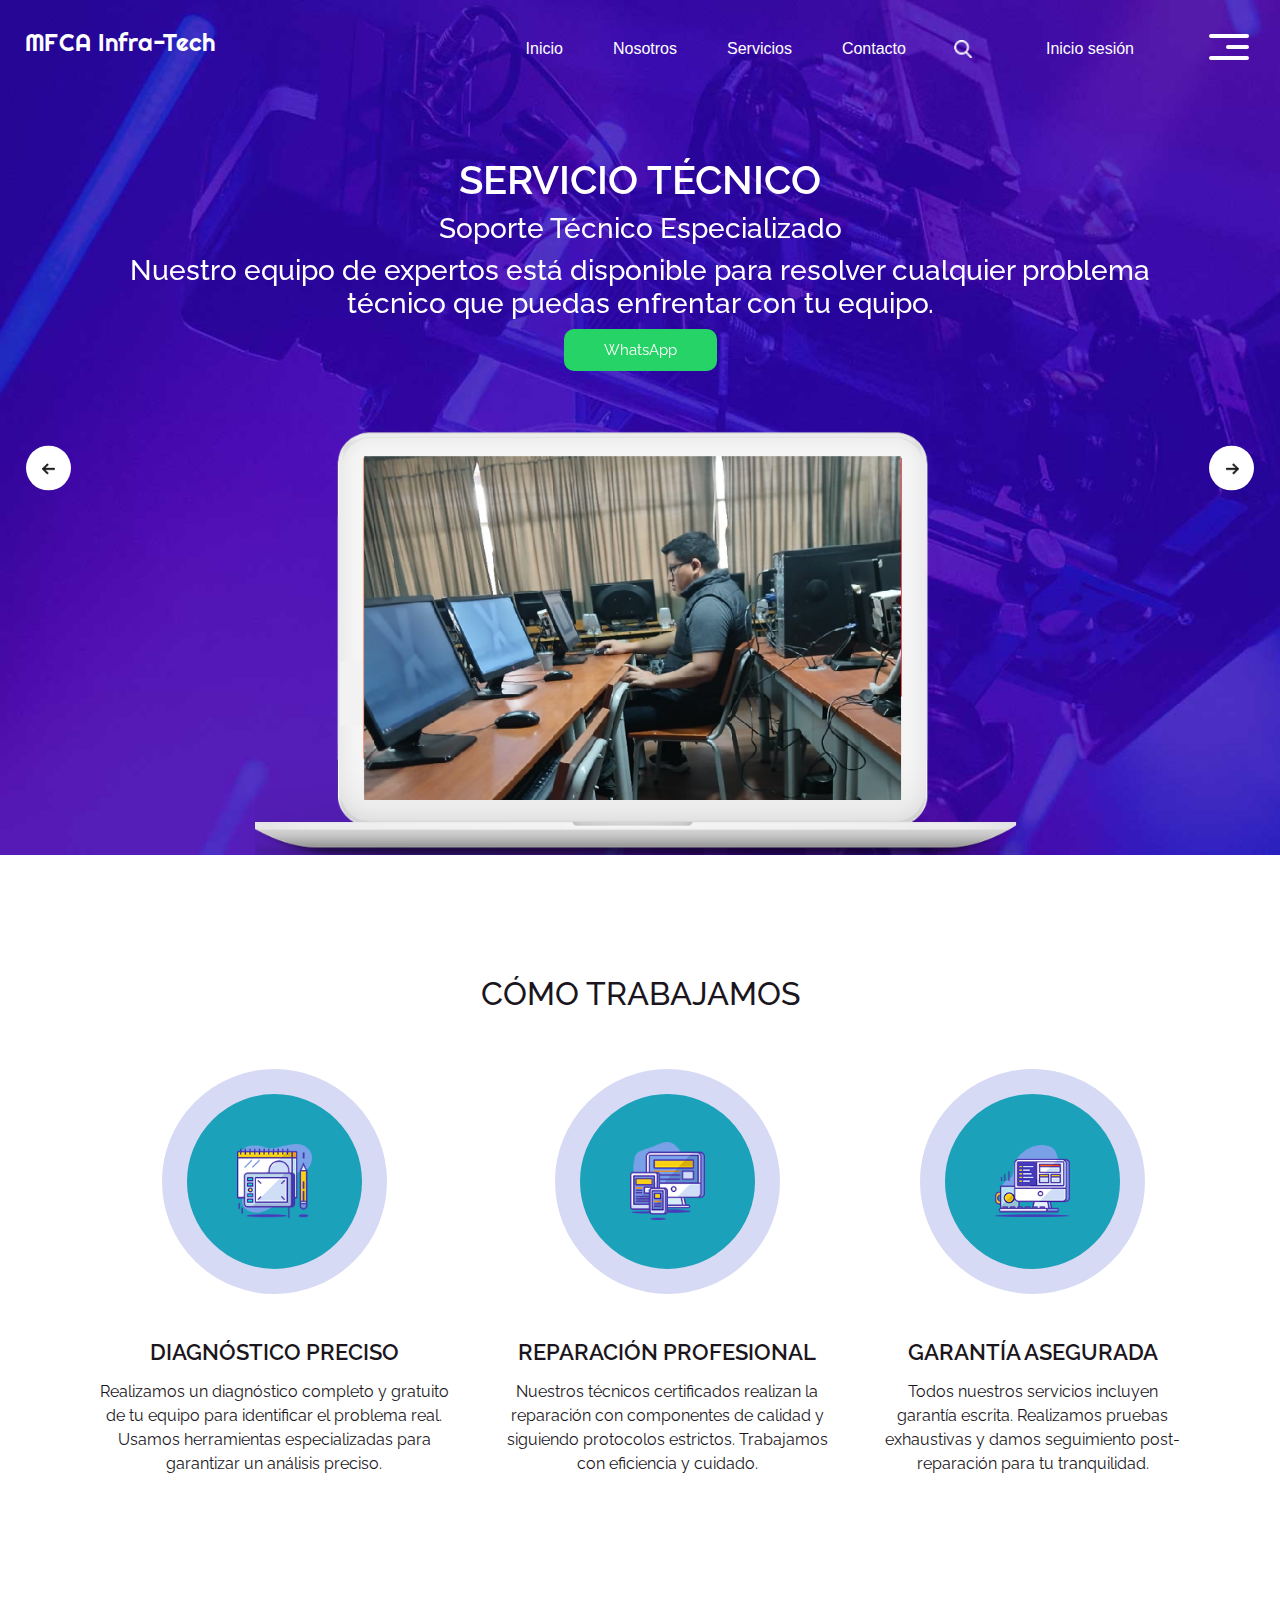
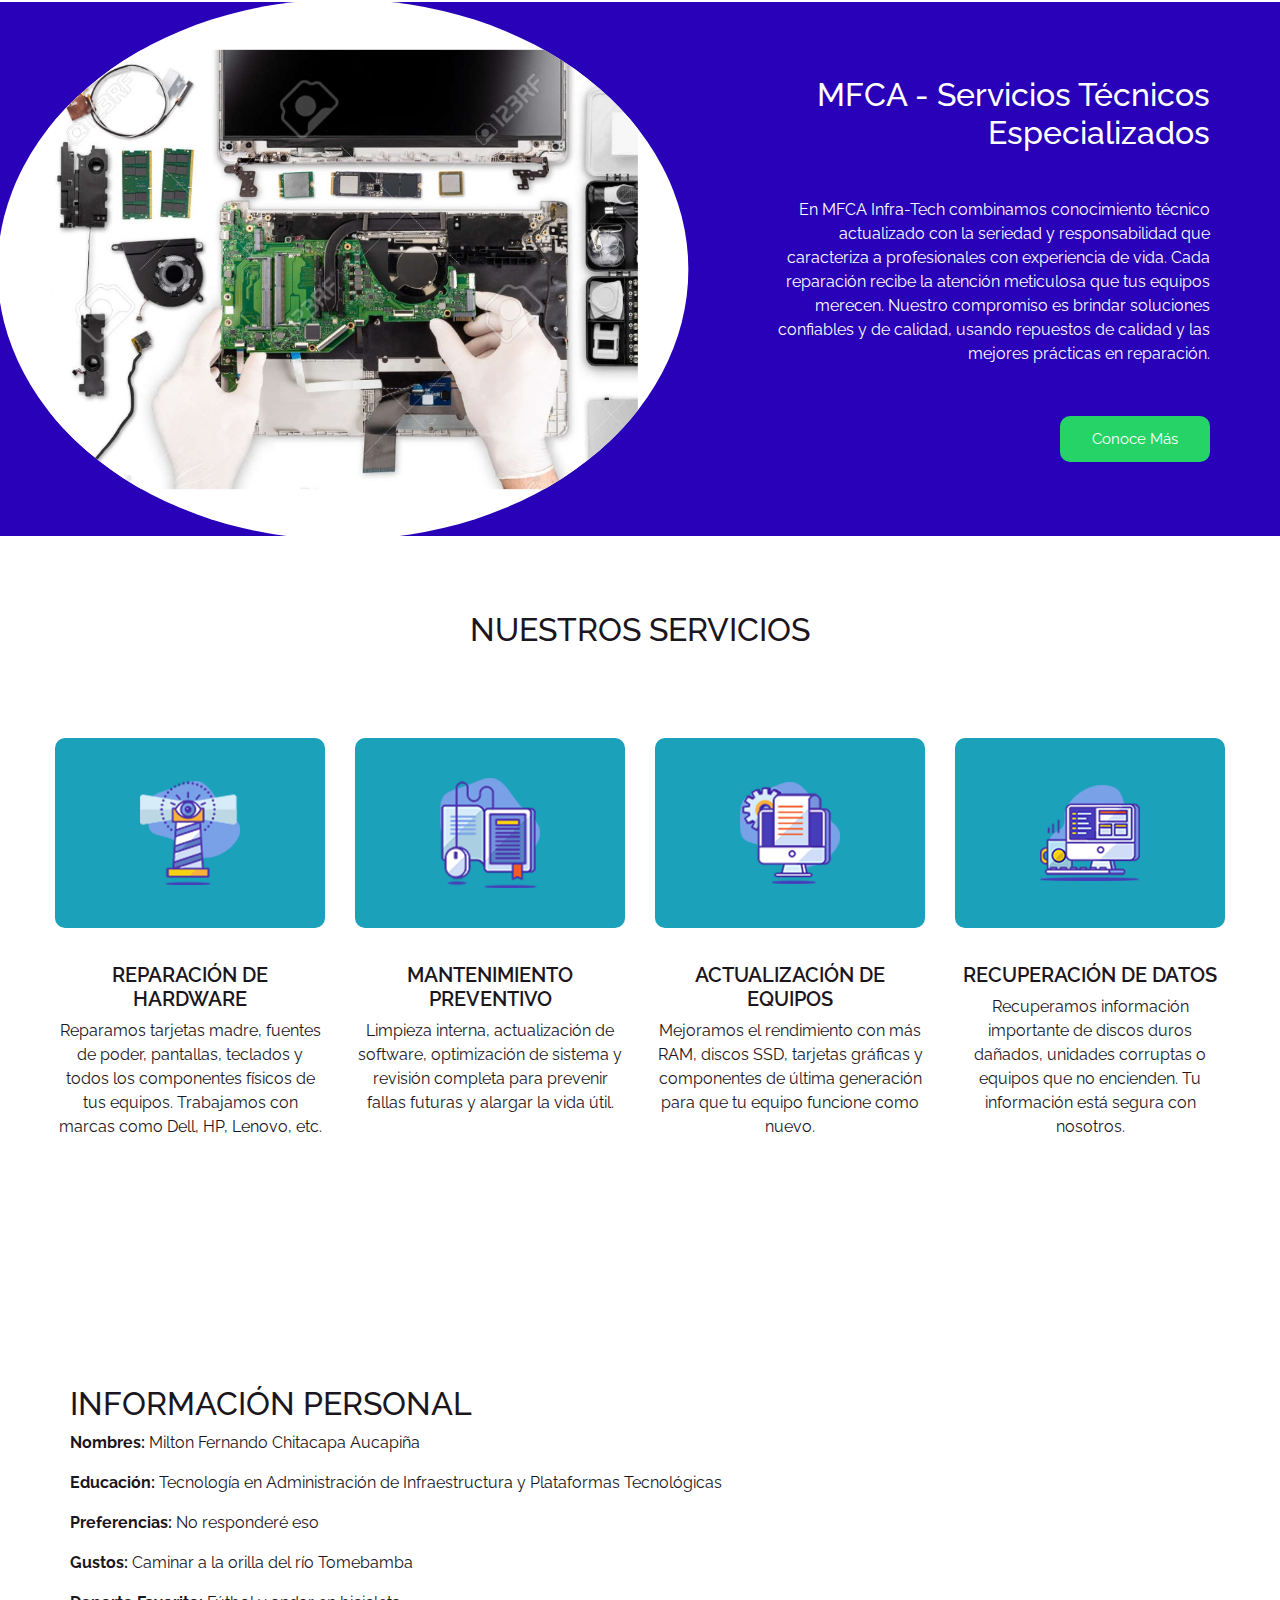
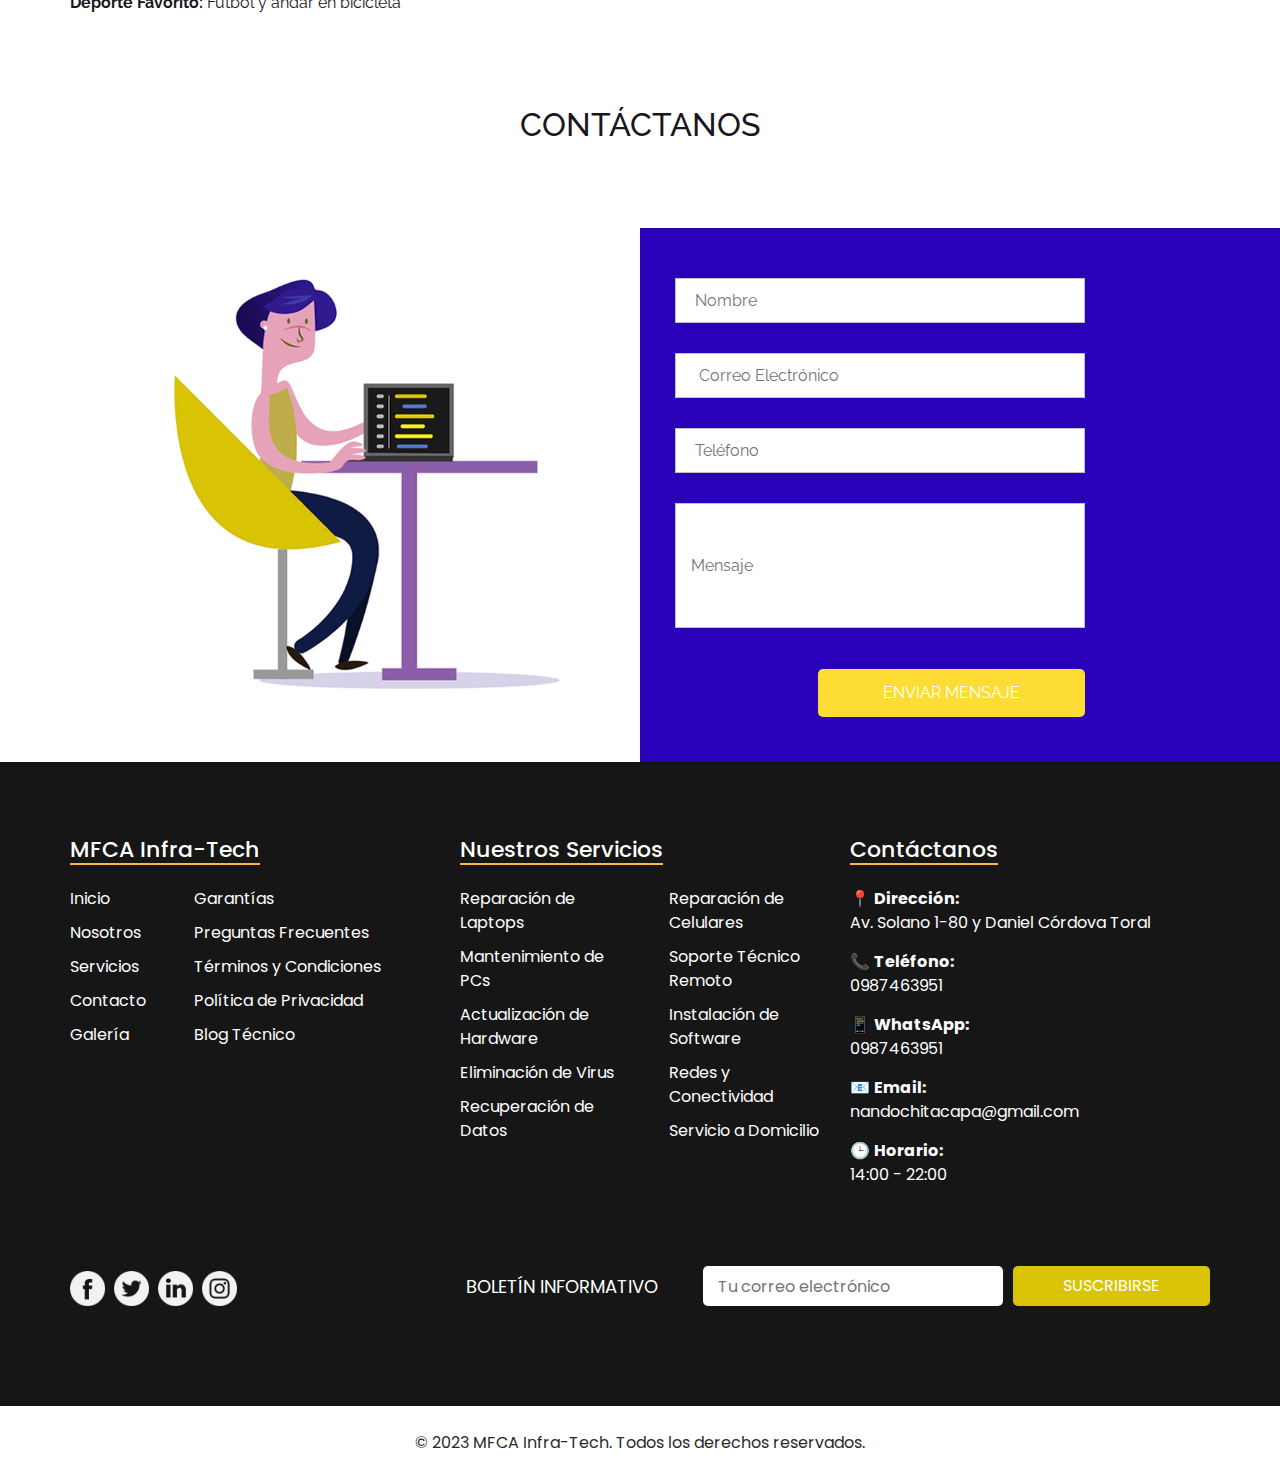
<file: index.html>
<!DOCTYPE html>
<html>
  <head>
    <!-- Basic -->
    <meta charset="utf-8" />
    <meta http-equiv="X-UA-Compatible" content="IE=edge" />
    <!-- Mobile Metas -->
    <meta
      name="viewport"
      content="width=device-width, initial-scale=1, shrink-to-fit=no"
    />
    <!-- Site Metas -->
    <meta name="keywords" content="" />
    <meta name="description" content="" />
    <meta name="author" content="" />

    <title>MFCA</title>

    <!-- slider stylesheet -->
    <link
      rel="stylesheet"
      type="text/css"
      href="https://cdnjs.cloudflare.com/ajax/libs/OwlCarousel2/2.1.3/assets/owl.carousel.min.css"
    />

    <!-- bootstrap core css -->
    <link rel="stylesheet" type="text/css" href="css/bootstrap.css" />

    <!-- fonts style -->
    <link
      href="https://fonts.googleapis.com/css?family=Poppins|Raleway:400,600|Righteous&display=swap"
      rel="stylesheet"
    />
    <!-- Custom styles for this template -->
    <link href="css/style.css" rel="stylesheet" />
    <!-- responsive style -->
    <link href="css/responsive.css" rel="stylesheet" />
  </head>

  <body>
    <div class="hero_area">
      <!-- header section strats -->
      <header class="header_section">
        <div class="container-fluid">
          <nav class="navbar navbar-expand-lg custom_nav-container">
            <a class="navbar-brand" href="index.html">
              <span>
                MFCA Infra-Tech
              </span>
            </a>

            <div class="navbar-collapse" id="">
              <!-- MENÚ PRINCIPAL (Escritorio) -->
              <div class="d-none d-lg-flex ml-auto flex-column flex-lg-row align-items-center mt-3">
                <!-- Menú principal agregado -->
                <ul class="navbar-nav">
                  <li class="nav-item active">
                    <a class="nav-link" href="index.html">Inicio</a>
                  </li>
                  <li class="nav-item">
                    <a class="nav-link" href="about.html">Nosotros</a>
                  </li>
                  <li class="nav-item">
                    <a class="nav-link" href="feature.html">Servicios</a>
                  </li>
                  <li class="nav-item">
                    <a class="nav-link" href="contact.html">Contacto</a>
                  </li>
                </ul>
                
                <form class="form-inline mb-3 mb-lg-0 ">
                  <button
                    class="btn  my-sm-0 nav_search-btn"
                    type="submit"
                  ></button>
                </form>
                <ul class="navbar-nav  mr-5">
                  <li class="nav-item mr-5">
                    <a class="nav-link" href="service.html">
                      <span>Inicio sesión</span>
                    </a>
                  </li>
                </ul>
              </div>

              <div class="custom_menu-btn">
                <button onclick="openNav()">
                  <span class="s-1"> </span>
                  <span class="s-2"> </span>
                  <span class="s-3"> </span>
                </button>
              </div>
              <div id="myNav" class="overlay">
                <div class="overlay-content">
                  <a href="index.html">Inicio</a>
                  <a href="about.html">Nosotros</a>
                  <a href="feature.html">Servicios</a>
                  <a href="contact.html">Contacto</a>
                </div>
              </div>
            </div>
          </nav>
        </div>
      </header>
      <!-- end header section -->
      <!-- slider section -->
      <section class=" slider_section position-relative">
        <div class="container">
          <div
            id="carouselExampleControls"
            class="carousel slide"
            data-ride="carousel"
          >
            <div class="carousel-inner">
              <div class="carousel-item active">
                <div class="slider_item-box">
                  <div class="slider_item-container">
                    <div class="slider_item-detail">
                      <h1>
                        SERVICIO TÉCNICO
                      </h1>
                        <h3>Soporte Técnico Especializado</h3>
                        <h3>
                          Nuestro equipo de expertos está disponible para resolver 
                          cualquier problema técnico que puedas enfrentar con tu equipo.
                        </h3>
                      <div>
                        <a href="https://wa.me/593987463951" target="_blank">
                          WhatsApp
                        </a>
                      </div>
                    </div>
                    <div class="slider_item-imgbox">
                      <img src="images/pc-banner.png" alt="" />
                    </div>
                  </div>
                </div>
              </div>
              <div class="carousel-item">
                <div class="slider_item-box">
                  <div class="slider_item-container">
                    <div class="slider_item-detail">
                      <h1>
                        SERVICIO TÉCNICO
                      </h1>
                        <h3>Mantenimiento Preventivo</h3>
                        <h3>
                          Realizamos mantenimientos periódicos para prevenir fallos y 
                          alargar la vida útil de tus equipos. Nuestro servicio incluye 
                          limpieza, actualizaciones y revisiones completas para asegurar 
                          el máximo rendimiento.
                        </h3>
                      <div>
                        <a href="https://wa.me/593987463951" target="_blank">
                          WhatsApp
                        </a>
                      </div>
                    </div>
                    <div class="slider_item-imgbox">
                      <img src="images/pc-banner.png" alt="" />
                    </div>
                  </div>
                </div>
              </div>
              <div class="carousel-item">
                <div class="slider_item-box">
                  <div class="slider_item-container">
                    <div class="slider_item-detail">
                      <h1>
                        SERVICIO TÉCNICO
                      </h1>
                        <h3>Reparación y Actualización</h3>
                        <h3>
                          Reparamos todo tipo de equipos y realizamos actualizaciones 
                          de hardware y software para mejorar el rendimiento. Trabajamos 
                          con componentes de calidad y garantía en todos nuestros servicios.
                        </h3>
                      <div>
                        <a href="https://wa.me/593987463951" target="_blank">
                          WhatsApp
                        </a>
                      </div>
                    </div>
                    <div class="slider_item-imgbox">
                      <img src="images/pc-banner.png" alt="" />
                    </div>
                  </div>
                </div>
              </div>
            </div>
          </div>
        </div>
        <a
          class="carousel-control-prev"
          href="#carouselExampleControls"
          role="button"
          data-slide="prev"
        >
          <span class="sr-only">Previous</span>
        </a>
        <a
          class="carousel-control-next"
          href="#carouselExampleControls"
          role="button"
          data-slide="next"
        >
          <span class="sr-only">Next</span>
        </a>
      </section>
      <!-- end slider section -->
    </div>

    <!-- about section -->

    <section class="about_section layout_padding">
      <div class="container">
        <h2 class="text-uppercase">
          Cómo Trabajamos
        </h2>
      </div>

      <div class="container">
        <div class="about_card-container layout_padding2-top">
          <div class="about_card">
            <div class="about-detail">
              <div class="about_img-container">
                <div class="about_img-box">
                  <img src="images/work1.png" alt="" />
                </div>
              </div>
              <div class="card_detail-ox">
                <h4>
                  DIAGNÓSTICO PRECISO
                </h4>
                <p>
                  Realizamos un diagnóstico completo y gratuito de tu equipo 
                  para identificar el problema real. Usamos herramientas 
                  especializadas para garantizar un análisis preciso.
                </p>
              </div>
            </div>
          </div>
          <div class="about_card">
            <div class="about-detail">
              <div class="about_img-container">
                <div class="about_img-box">
                  <img src="images/work2.png" alt="" />
                </div>
              </div>
              <div class="card_detail-ox">
                <h4>
                  REPARACIÓN PROFESIONAL
                </h4>
                <p>
                  Nuestros técnicos certificados realizan la reparación 
                  con componentes de calidad y siguiendo protocolos 
                  estrictos. Trabajamos con eficiencia y cuidado.
                </p>
              </div>
            </div>
          </div>
          <div class="about_card">
            <div class="about-detail">
              <div class="about_img-container">
                <div class="about_img-box">
                  <img src="images/work3.png" alt="" />
                </div>
              </div>
              <div class="card_detail-ox">
                <h4>
                  GARANTÍA ASEGURADA
                </h4>
                <p>
                  Todos nuestros servicios incluyen garantía escrita. 
                  Realizamos pruebas exhaustivas y damos seguimiento 
                  post-reparación para tu tranquilidad.
                </p>
              </div>
            </div>
          </div>
        </div>
      </div>
    </section>

    <!-- end about section -->

    <!-- who section -->
    <section class="who_section">
      <div class="container who_container">
        <div class="who_img-box">
          <img src="images/pc.jpg" alt="" />
        </div>
        <div class="who_deail-box">
          <h2>
            MFCA - Servicios Técnicos Especializados
          </h2>
          <p>
            En MFCA Infra-Tech combinamos conocimiento técnico actualizado 
            con la seriedad y responsabilidad que caracteriza a profesionales 
            con experiencia de vida. Cada reparación recibe la atención 
            meticulosa que tus equipos merecen.
            
            Nuestro compromiso es brindar soluciones confiables y de calidad, 
            usando repuestos de calidad y las mejores prácticas en reparación.
          </p>
          <div>
            <a href="about.html">
              Conoce Más
            </a>
          </div>
        </div>
      </div>
    </section>

    <!-- end who section -->

    <!-- feature section  -->
    <section class="feature_section layout_padding">
      <div class="container">
        <h2 class="text-uppercase">
          Nuestros Servicios
        </h2>
      </div>
      <div class="">
        <div class="feature_card-container layout_padding2">
          <div class="feature_card">
            <div class="feature_img-container">
              <div class="feature_img-box">
                <img src="images/f1.png" alt="" />
              </div>
            </div>
            <div class="feature_detail-box">
              <h4>
                REPARACIÓN DE HARDWARE
              </h4>
              <p>
                Reparamos tarjetas madre, fuentes de poder, pantallas, 
                teclados y todos los componentes físicos de tus equipos. 
                Trabajamos con marcas como Dell, HP, Lenovo, etc.
              </p>
            </div>
          </div>
          <div class="feature_card">
            <div class="feature_img-container">
              <div class="feature_img-box">
                <img src="images/f2.png" alt="" />
              </div>
            </div>
            <div class="feature_detail-box">
              <h4>
                MANTENIMIENTO PREVENTIVO
              </h4>
              <p>
                Limpieza interna, actualización de software, 
                optimización de sistema y revisión completa para 
                prevenir fallas futuras y alargar la vida útil.
              </p>
            </div>
          </div>
          <div class="feature_card">
            <div class="feature_img-container">
              <div class="feature_img-box">
                <img src="images/f3.png" alt="" />
              </div>
            </div>
            <div class="feature_detail-box">
              <h4>
                ACTUALIZACIÓN DE EQUIPOS
              </h4>
              <p>
                Mejoramos el rendimiento con más RAM, discos SSD, 
                tarjetas gráficas y componentes de última generación 
                para que tu equipo funcione como nuevo.
              </p>
            </div>
          </div>
          <div class="feature_card">
            <div class="feature_img-container">
              <div class="feature_img-box">
                <img src="images/f4.png" alt="" />
              </div>
            </div>
            <div class="feature_detail-box">
              <h4>
                RECUPERACIÓN DE DATOS
              </h4>
              <p>
                Recuperamos información importante de discos duros 
                dañados, unidades corruptas o equipos que no encienden. 
                Tu información está segura con nosotros.
              </p>
            </div>
          </div>
        </div>
      </div>
    </section>

    <!-- end feature section -->

    <!-- personal info section -->
    <section class="personal_section layout_padding">
      <div class="container">
        <h2 class="text-uppercase">
          Información Personal
        </h2>
        <div class="personal_container">
          <div class="personal_detail-box">
            <p><strong>Nombres:</strong> Milton Fernando Chitacapa Aucapiña</p>
            <p><strong>Educación:</strong> Tecnología en Administración de Infraestructura y Plataformas Tecnológicas</p>
            <p><strong>Preferencias:</strong> No responderé eso</p>
            <p><strong>Gustos:</strong> Caminar a la orilla del río Tomebamba</p>
            <p><strong>Deporte Favorito:</strong> Fútbol y andar en bicicleta</p>
          </div>
        </div>
      </div>
    </section>
    <!-- end personal info section -->

    <!-- contact section -->
    <section class="contact_section ">
      <div class="container d-flex justify-content-center">
        <h2 class="text-uppercase">
          Contáctanos
        </h2>
      </div>
      <div class="container-fluid layout_padding-top">
        <div class="row">
          <div class="col-md-6">
            <div class="col-md-10 offset-md-2">
              <div class="contact_img-box">
                <img src="images/form-img.jpg" alt="" />
              </div>
            </div>
          </div>
          <div class="col-md-6 form_bg px-0">
            <div class="col-md-10 px-0">
              <form action="">
                <div class="contact_form-container">
                  <div>
                    <div>
                      <input type="text" placeholder=" Nombre" />
                    </div>
                    <div>
                      <input type="email" placeholder="  Correo Electrónico" />
                    </div>

                    <div>
                      <input type="text" placeholder=" Teléfono" />
                    </div>

                    <div>
                      <input
                        type="text"
                        placeholder="Mensaje"
                        class="message_input"
                      />
                    </div>
                    <div class="mt-3 d-flex justify-content-end">
                      <button type="submit">
                        Enviar Mensaje
                      </button>
                    </div>
                  </div>
                </div>
              </form>
            </div>
          </div>
        </div>
      </div>
    </section>
    <!-- end contact section -->

    <!-- info section -->
    <section class="info_section layout_padding">
      <div class="container info_content">
        <div>
          <div class="row">
            <div class="col-md-4">
              <div class="d-flex">
                <h5>
                  MFCA Infra-Tech
                </h5>
              </div>
              <div class="d-flex ">
                <ul>
                  <li>
                    <a href="index.html">
                      Inicio
                    </a>
                  </li>
                  <li>
                    <a href="about.html">
                      Nosotros
                    </a>
                  </li>
                  <li>
                    <a href="feature.html">
                      Servicios
                    </a>
                  </li>
                  <li>
                    <a href="contact.html">
                      Contacto
                    </a>
                  </li>
                  <li>
                    <a href="">
                      Galería
                    </a>
                  </li>
                </ul>
                <ul class="ml-3 ml-md-5">
                  <li>
                    <a href="">
                      Garantías
                    </a>
                  </li>
                  <li>
                    <a href="">
                      Preguntas Frecuentes
                    </a>
                  </li>
                  <li>
                    <a href="">
                      Términos y Condiciones
                    </a>
                  </li>
                  <li>
                    <a href="">
                      Política de Privacidad
                    </a>
                  </li>
                  <li>
                    <a href="">
                      Blog Técnico
                    </a>
                  </li>
                </ul>
              </div>
            </div>
            <div class="col-md-4">
              <div class="d-flex">
                <h5>
                  Nuestros Servicios
                </h5>
              </div>
              <div class="d-flex ">
                <ul>
                  <li>
                    <a href="">
                      Reparación de Laptops
                    </a>
                  </li>
                  <li>
                    <a href="">
                      Mantenimiento de PCs
                    </a>
                  </li>
                  <li>
                    <a href="">
                      Actualización de Hardware
                    </a>
                  </li>
                  <li>
                    <a href="">
                      Eliminación de Virus
                    </a>
                  </li>
                  <li>
                    <a href="">
                      Recuperación de Datos
                    </a>
                  </li>
                </ul>
                <ul class="ml-3 ml-md-5">
                  <li>
                    <a href="">
                      Reparación de Celulares
                    </a>
                  </li>
                  <li>
                    <a href="">
                      Soporte Técnico Remoto
                    </a>
                  </li>
                  <li>
                    <a href="">
                      Instalación de Software
                    </a>
                  </li>
                  <li>
                    <a href="">
                      Redes y Conectividad
                    </a>
                  </li>
                  <li>
                    <a href="">
                      Servicio a Domicilio
                    </a>
                  </li>
                </ul>
              </div>
            </div>
            <div class="col-md-4">
              <div class="d-flex">
                <h5>
                  Contáctanos
                </h5>
              </div>
              <div class="d-flex ">
                <ul style="list-style: none; padding-left: 0; color: #ffffff;">
                  <li style="margin-bottom: 15px;">
                    <span style="color: #ffffff;">📍</span> 
                    <strong style="color: #ffffff;">Dirección:</strong><br>
                    <span style="color: #ffffff;">Av. Solano 1-80 y Daniel Córdova Toral</span>
                  </li>
                  <li style="margin-bottom: 15px;">
                    <span style="color: #ffffff;">📞</span> 
                    <strong style="color: #ffffff;">Teléfono:</strong><br>
                    <a href="tel:0987463951" style="color: #ffffff;">0987463951</a>
                  </li>
                  <li style="margin-bottom: 15px;">
                    <span style="color: #ffffff;">📱</span> 
                    <strong style="color: #ffffff;">WhatsApp:</strong><br>
                    <a href="https://wa.me/593987463951" target="_blank" style="color: #ffffff;">0987463951</a>
                  </li>
                  <li style="margin-bottom: 15px;">
                    <span style="color: #ffffff;">📧</span> 
                    <strong style="color: #ffffff;">Email:</strong><br>
                    <a href="mailto:nandochitacapa@gmail.com" style="color: #ffffff;">nandochitacapa@gmail.com</a>
                  </li>
                  <li style="margin-bottom: 15px;">
                    <span style="color: #ffffff;">🕒</span> 
                    <strong style="color: #ffffff;">Horario:</strong><br>
                    <span style="color: #ffffff;">14:00 - 22:00</span>
                  </li>
                </ul>
              </div>
            </div>
          </div>
        </div>
        <div
          class="d-flex flex-column flex-lg-row justify-content-between align-items-center align-items-lg-baseline"
        >
          <div class="social-box">
            <a href="https://www.facebook.com/nando.chitacapa" target="_blank">
              <img src="images/fb.png" alt="Facebook" />
            </a>

            <a href="https://x.com/nando_mfca" target="_blank">
              <img src="images/twitter.png" alt="Twitter" />
            </a>
            <a href="https://www.linkedin.com/in/fernando-chitacapa-948b64389/" target="_blank">
              <img src="images/linkedin1.png" alt="LinkedIn" />
            </a>
            <a href="https://www.instagram.com/nando_mfca/" target="_blank">
              <img src="images/instagram1.png" alt="Instagram" />
            </a>
          </div>
          <div class="form_container mt-5">
            <form action="">
              <label for="subscribeMail">
                Boletín Informativo
              </label>
              <input
                type="email"
                placeholder="Tu correo electrónico"
                id="subscribeMail"
              />
              <button type="submit">
                Suscribirse
              </button>
            </form>
          </div>
        </div>
      </div>
    </section>

    <!-- end info section -->

    <!-- footer section -->
    <section class="container-fluid footer_section">
      <p>
        &copy; 2023 MFCA Infra-Tech. Todos los derechos reservados.
      </p>
    </section>
    <!-- footer section -->

    <script type="text/javascript" src="js/jquery-3.4.1.min.js"></script>
    <script type="text/javascript" src="js/bootstrap.js"></script>

    <script>
      function openNav() {
        document.getElementById("myNav").classList.toggle("menu_width");
        document
          .querySelector(".custom_menu-btn")
          .classList.toggle("menu_btn-style");
      }
    </script>
  </body>
</html>
</file>
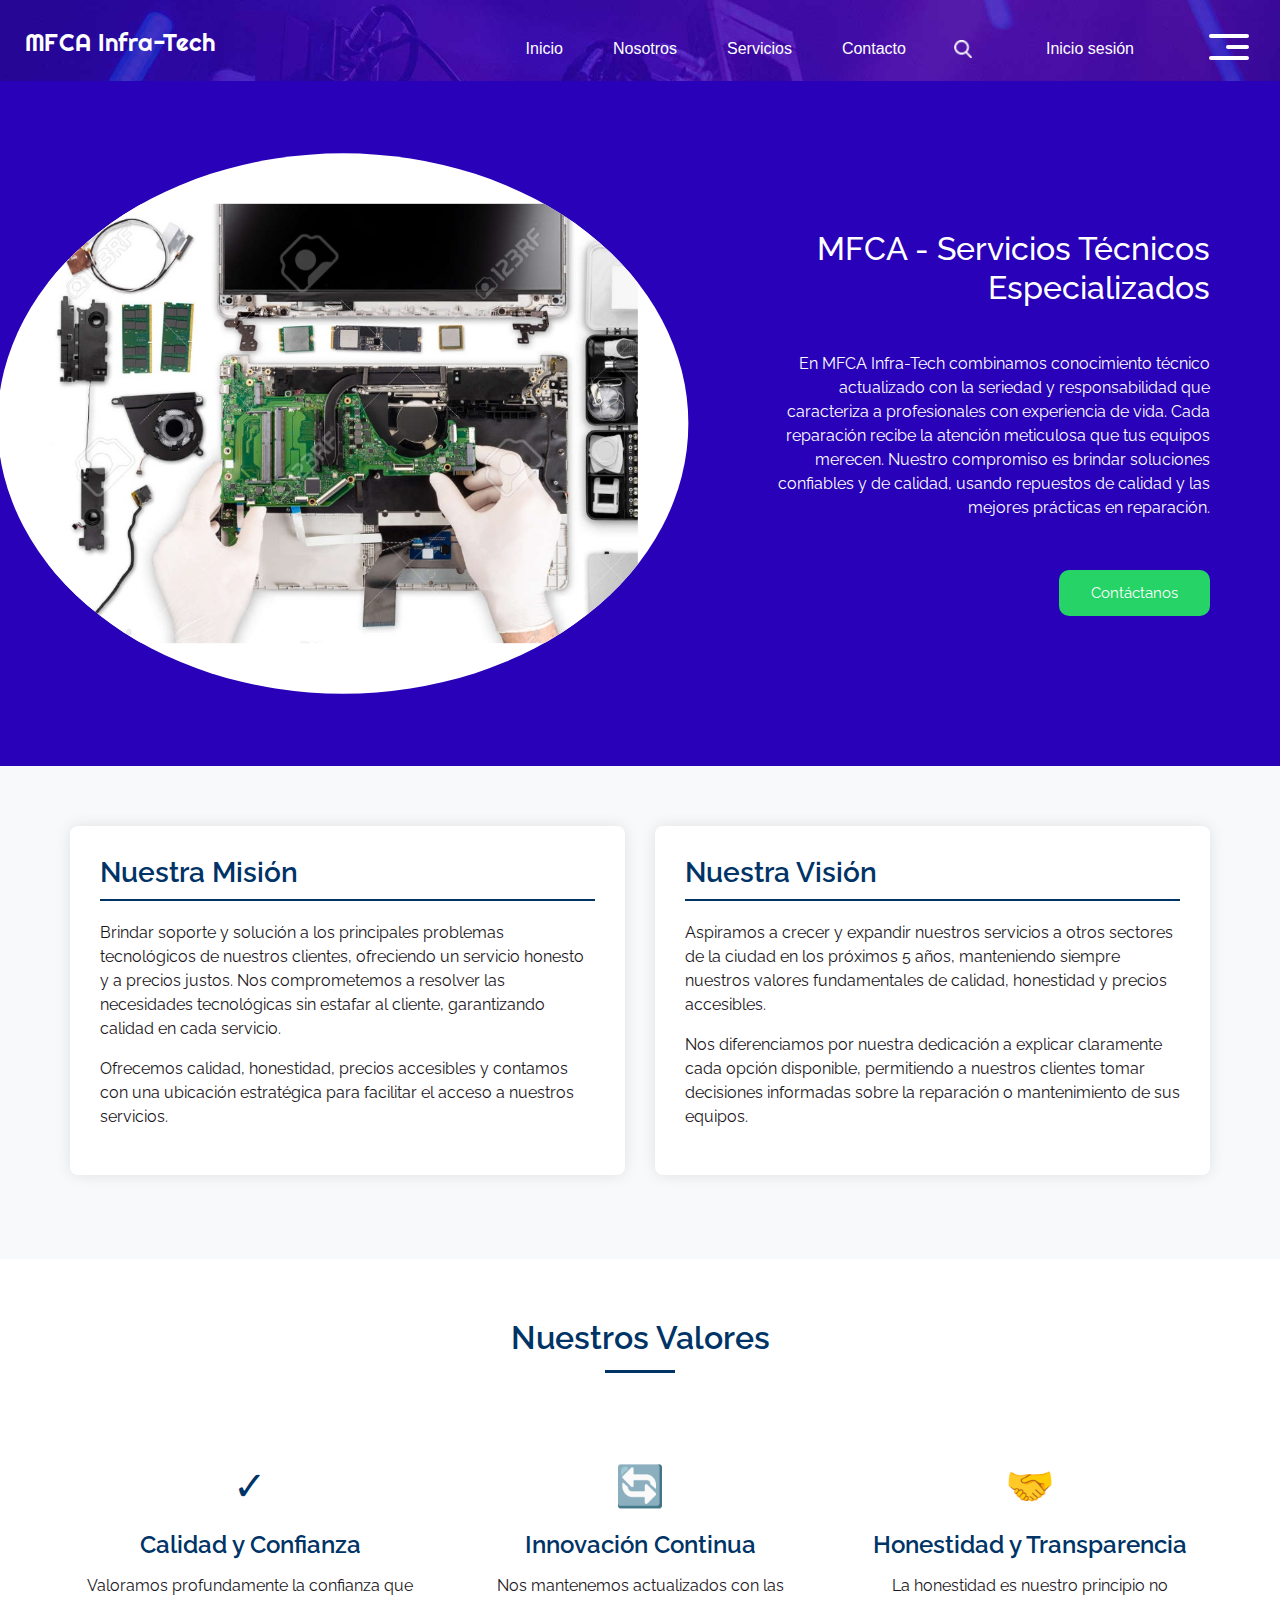
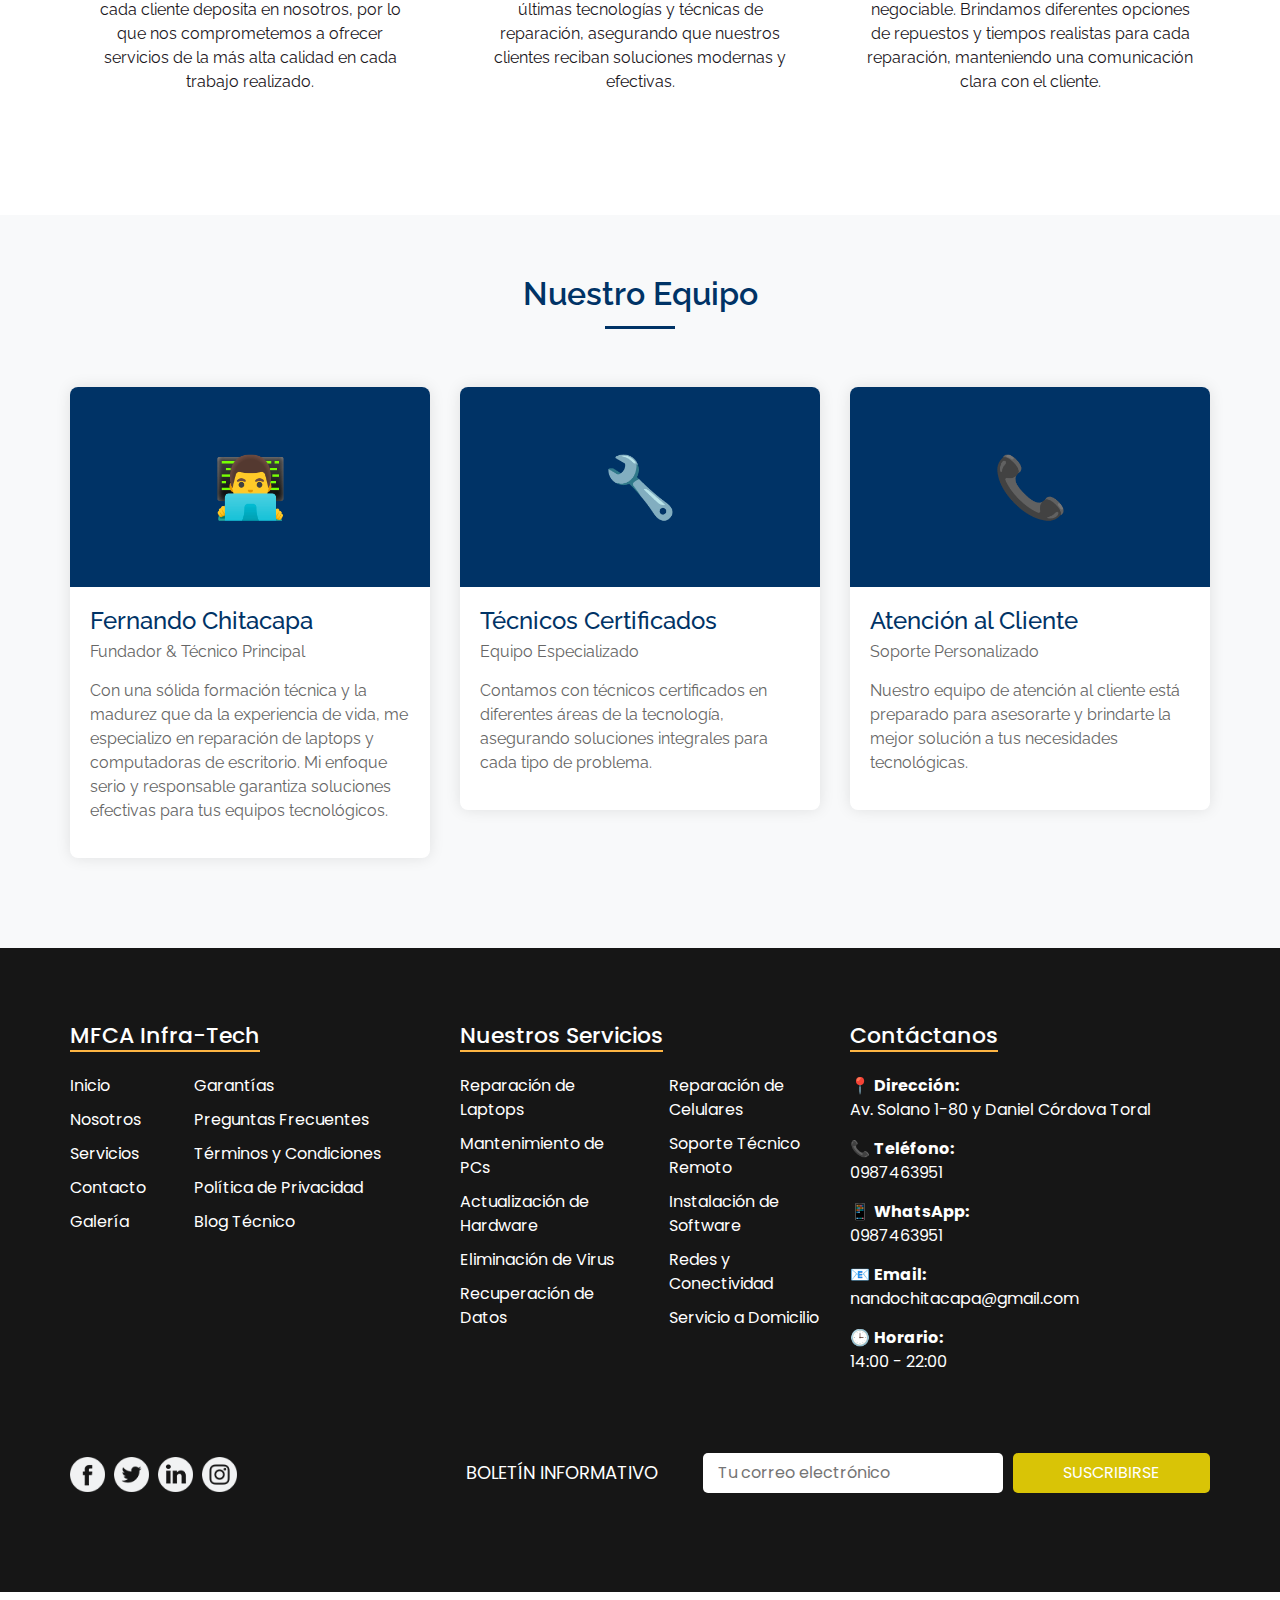
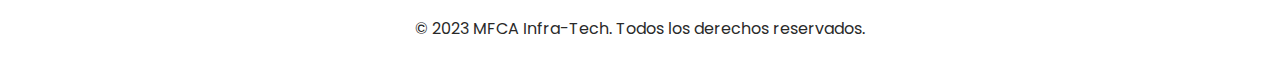
<file: about.html>
<!DOCTYPE html>
<html>
  <head>
    <!-- Basic -->
    <meta charset="utf-8" />
    <meta http-equiv="X-UA-Compatible" content="IE=edge" />
    <!-- Mobile Metas -->
    <meta
      name="viewport"
      content="width=device-width, initial-scale=1, shrink-to-fit=no"
    />
    <!-- Site Metas -->
    <meta name="keywords" content="" />
    <meta name="description" content="" />
    <meta name="author" content="" />

    <title>MFCA - Nosotros</title>

    <!-- slider stylesheet -->
    <link
      rel="stylesheet"
      type="text/css"
      href="https://cdnjs.cloudflare.com/ajax/libs/OwlCarousel2/2.1.3/assets/owl.carousel.min.css"
    />

    <!-- bootstrap core css -->
    <link rel="stylesheet" type="text/css" href="css/bootstrap.css" />

    <!-- fonts style -->
    <link
      href="https://fonts.googleapis.com/css?family=Poppins|Raleway:400,600|Righteous&display=swap"
      rel="stylesheet"
    />
    <!-- Custom styles for this template -->
    <link href="css/style.css" rel="stylesheet" />
    <!-- responsive style -->
    <link href="css/responsive.css" rel="stylesheet" />
    
    <style>
      /* Estilos adicionales para las nuevas secciones */
      .mission_vision_section {
        background-color: #f8f9fa;
        padding: 60px 0;
      }
      
      .mission_box, .vision_box {
        padding: 30px;
        background: white;
        border-radius: 8px;
        box-shadow: 0 0 15px rgba(0,0,0,0.1);
        height: 100%;
        transition: all 0.3s;
      }
      
      .mission_box:hover, .vision_box:hover {
        transform: translateY(-5px);
        box-shadow: 0 5px 20px rgba(0,0,0,0.15);
      }
      
      .mission_box h3, .vision_box h3 {
        color: #003366;
        margin-bottom: 20px;
        font-weight: 600;
        border-bottom: 2px solid #003366;
        padding-bottom: 10px;
      }
      
      .values_section {
        padding: 60px 0;
      }
      
      .heading_container {
        text-align: center;
        margin-bottom: 50px;
      }
      
      .heading_container h2 {
        color: #003366;
        font-weight: 600;
        position: relative;
        display: inline-block;
        padding-bottom: 15px;
      }
      
      .heading_container h2:after {
        content: '';
        position: absolute;
        width: 70px;
        height: 3px;
        background: #003366;
        bottom: 0;
        left: 50%;
        transform: translateX(-50%);
      }
      
      .value_item {
        text-align: center;
        padding: 25px 15px;
        border-radius: 8px;
        transition: all 0.3s;
        margin-bottom: 20px;
      }
      
      .value_item:hover {
        transform: translateY(-5px);
        box-shadow: 0 5px 15px rgba(0,0,0,0.1);
        background: white;
      }
      
      .value_icon {
        font-size: 40px;
        margin-bottom: 15px;
        color: #003366;
      }
      
      .value_item h4 {
        color: #003366;
        margin-bottom: 15px;
        font-weight: 600;
      }
      
      .team_section {
        background-color: #f8f9fa;
        padding: 60px 0;
      }
      
      .team_card {
        background: white;
        border-radius: 8px;
        overflow: hidden;
        box-shadow: 0 0 15px rgba(0,0,0,0.1);
        margin-bottom: 30px;
        transition: all 0.3s;
      }
      
      .team_card:hover {
        transform: translateY(-5px);
        box-shadow: 0 5px 20px rgba(0,0,0,0.15);
      }
      
      .team_img {
        height: 200px;
        background: #003366;
        display: flex;
        align-items: center;
        justify-content: center;
        color: white;
        font-size: 60px;
      }
      
      .team_info {
        padding: 20px;
      }
      
      .team_info h4 {
        color: #003366;
        margin-bottom: 5px;
      }
      
      .team_info p {
        color: #666;
        margin-bottom: 15px;
      }
    </style>
  </head>

  <body>
    <div class="hero_area">
      <!-- header section strats -->
      <header class="header_section">
        <div class="container-fluid">
          <nav class="navbar navbar-expand-lg custom_nav-container">
            <a class="navbar-brand" href="index.html">
              <span>
                MFCA Infra-Tech
              </span>
            </a>

            <div class="navbar-collapse" id="">
              <!-- MENÚ PRINCIPAL (Escritorio) -->
              <div class="d-none d-lg-flex ml-auto flex-column flex-lg-row align-items-center mt-3">
                <!-- Menú principal agregado -->
                <ul class="navbar-nav">
                  <li class="nav-item">
                    <a class="nav-link" href="index.html">Inicio</a>
                  </li>
                  <li class="nav-item active">
                    <a class="nav-link" href="about.html">Nosotros</a>
                  </li>
                  <li class="nav-item">
                    <a class="nav-link" href="feature.html">Servicios</a>
                  </li>
                  <li class="nav-item">
                    <a class="nav-link" href="contact.html">Contacto</a>
                  </li>
                </ul>
                
                <form class="form-inline mb-3 mb-lg-0 ">
                  <button
                    class="btn  my-sm-0 nav_search-btn"
                    type="submit"
                  ></button>
                </form>
                <ul class="navbar-nav  mr-5">
                  <li class="nav-item mr-5">
                    <a class="nav-link" href="service.html">
                      <span>Inicio sesión</span>
                    </a>
                  </li>
                </ul>
              </div>

              <div class="custom_menu-btn">
                <button onclick="openNav()">
                  <span class="s-1"> </span>
                  <span class="s-2"> </span>
                  <span class="s-3"> </span>
                </button>
              </div>
              <div id="myNav" class="overlay">
                <div class="overlay-content">
                  <a href="index.html">Inicio</a>
                  <a href="about.html">Nosotros</a>
                  <a href="feature.html">Servicios</a>
                  <a href="contact.html">Contacto</a>
                </div>
              </div>
            </div>
          </nav>
        </div>
      </header>
      <!-- end header section -->
    </div>

    <!-- who section -->
    <section class="who_section layout_padding">
      <div class="container who_container">
        <div class="who_img-box">
          <img src="images/pc.jpg" alt="Reparación de equipos tecnológicos" />
        </div>
        <div class="who_deail-box">
          <h2>
            MFCA - Servicios Técnicos Especializados
          </h2>
          <p>
            En MFCA Infra-Tech combinamos conocimiento técnico actualizado 
            con la seriedad y responsabilidad que caracteriza a profesionales 
            con experiencia de vida. Cada reparación recibe la atención 
            meticulosa que tus equipos merecen.
            
            Nuestro compromiso es brindar soluciones confiables y de calidad, 
            usando repuestos de calidad y las mejores prácticas en reparación.
          </p>
          <div>
            <a href="contact.html">
              Contáctanos
            </a>
          </div>
        </div>
      </div>
    </section>

    <!-- end who section -->

    <!-- mission vision section -->
    <section class="mission_vision_section layout_padding">
      <div class="container">
        <div class="row">
          <div class="col-md-6 mb-4">
            <div class="mission_box">
              <h3>Nuestra Misión</h3>
              <p>
                Brindar soporte y solución a los principales problemas tecnológicos 
                de nuestros clientes, ofreciendo un servicio honesto y a precios 
                justos. Nos comprometemos a resolver las necesidades tecnológicas 
                sin estafar al cliente, garantizando calidad en cada servicio.
              </p>
              <p>
                Ofrecemos calidad, honestidad, precios accesibles y contamos con 
                una ubicación estratégica para facilitar el acceso a nuestros servicios.
              </p>
            </div>
          </div>
          <div class="col-md-6 mb-4">
            <div class="vision_box">
              <h3>Nuestra Visión</h3>
              <p>
                Aspiramos a crecer y expandir nuestros servicios a otros sectores 
                de la ciudad en los próximos 5 años, manteniendo siempre nuestros 
                valores fundamentales de calidad, honestidad y precios accesibles.
              </p>
              <p>
                Nos diferenciamos por nuestra dedicación a explicar claramente 
                cada opción disponible, permitiendo a nuestros clientes tomar 
                decisiones informadas sobre la reparación o mantenimiento de 
                sus equipos.
              </p>
            </div>
          </div>
        </div>
      </div>
    </section>

    <!-- values section -->
    <section class="values_section layout_padding">
      <div class="container">
        <div class="heading_container">
          <h2>Nuestros Valores</h2>
        </div>
        <div class="row">
          <div class="col-md-4">
            <div class="value_item">
              <div class="value_icon">✓</div>
              <h4>Calidad y Confianza</h4>
              <p>
                Valoramos profundamente la confianza que cada cliente deposita 
                en nosotros, por lo que nos comprometemos a ofrecer servicios 
                de la más alta calidad en cada trabajo realizado.
              </p>
            </div>
          </div>
          <div class="col-md-4">
            <div class="value_item">
              <div class="value_icon">🔄</div>
              <h4>Innovación Continua</h4>
              <p>
                Nos mantenemos actualizados con las últimas tecnologías y 
                técnicas de reparación, asegurando que nuestros clientes 
                reciban soluciones modernas y efectivas.
              </p>
            </div>
          </div>
          <div class="col-md-4">
            <div class="value_item">
              <div class="value_icon">🤝</div>
              <h4>Honestidad y Transparencia</h4>
              <p>
                La honestidad es nuestro principio no negociable. Brindamos 
                diferentes opciones de repuestos y tiempos realistas para 
                cada reparación, manteniendo una comunicación clara con el cliente.
              </p>
            </div>
          </div>
        </div>
      </div>
    </section>

    <!-- team section -->
    <section class="team_section layout_padding">
      <div class="container">
        <div class="heading_container">
          <h2>Nuestro Equipo</h2>
        </div>
        <div class="row">
          <div class="col-md-4">
            <div class="team_card">
              <div class="team_img">
                👨‍💻
              </div>
              <div class="team_info">
                <h4>Fernando Chitacapa</h4>
                <p>Fundador & Técnico Principal</p>
                <p>
                  Con una sólida formación técnica y la madurez que da la experiencia 
                  de vida, me especializo en reparación de laptops y computadoras 
                  de escritorio. Mi enfoque serio y responsable garantiza soluciones 
                  efectivas para tus equipos tecnológicos.
                </p>
              </div>
            </div>
          </div>
          <div class="col-md-4">
            <div class="team_card">
              <div class="team_img">
                🔧
              </div>
              <div class="team_info">
                <h4>Técnicos Certificados</h4>
                <p>Equipo Especializado</p>
                <p>
                  Contamos con técnicos certificados en diferentes áreas de 
                  la tecnología, asegurando soluciones integrales para cada 
                  tipo de problema.
                </p>
              </div>
            </div>
          </div>
          <div class="col-md-4">
            <div class="team_card">
              <div class="team_img">
                📞
              </div>
              <div class="team_info">
                <h4>Atención al Cliente</h4>
                <p>Soporte Personalizado</p>
                <p>
                  Nuestro equipo de atención al cliente está preparado para 
                  asesorarte y brindarte la mejor solución a tus necesidades tecnológicas.
                </p>
              </div>
            </div>
          </div>
        </div>
      </div>
    </section>

    <!-- info section -->
    <section class="info_section layout_padding">
      <div class="container info_content">
        <div>
          <div class="row">
            <div class="col-md-4">
              <div class="d-flex">
                <h5>
                  MFCA Infra-Tech
                </h5>
              </div>
              <div class="d-flex ">
                <ul>
                  <li>
                    <a href="index.html">
                      Inicio
                    </a>
                  </li>
                  <li>
                    <a href="about.html">
                      Nosotros
                    </a>
                  </li>
                  <li>
                    <a href="feature.html">
                      Servicios
                    </a>
                  </li>
                  <li>
                    <a href="contact.html">
                      Contacto
                    </a>
                  </li>
                  <li>
                    <a href="">
                      Galería
                    </a>
                  </li>
                </ul>
                <ul class="ml-3 ml-md-5">
                  <li>
                    <a href="">
                      Garantías
                    </a>
                  </li>
                  <li>
                    <a href="">
                      Preguntas Frecuentes
                    </a>
                  </li>
                  <li>
                    <a href="">
                      Términos y Condiciones
                    </a>
                  </li>
                  <li>
                    <a href="">
                      Política de Privacidad
                    </a>
                  </li>
                  <li>
                    <a href="">
                      Blog Técnico
                    </a>
                  </li>
                </ul>
              </div>
            </div>
            <div class="col-md-4">
              <div class="d-flex">
                <h5>
                  Nuestros Servicios
                </h5>
              </div>
              <div class="d-flex ">
                <ul>
                  <li>
                    <a href="">
                      Reparación de Laptops
                    </a>
                  </li>
                  <li>
                    <a href="">
                      Mantenimiento de PCs
                    </a>
                  </li>
                  <li>
                    <a href="">
                      Actualización de Hardware
                    </a>
                  </li>
                  <li>
                    <a href="">
                      Eliminación de Virus
                    </a>
                  </li>
                  <li>
                    <a href="">
                      Recuperación de Datos
                    </a>
                  </li>
                </ul>
                <ul class="ml-3 ml-md-5">
                  <li>
                    <a href="">
                      Reparación de Celulares
                    </a>
                  </li>
                  <li>
                    <a href="">
                      Soporte Técnico Remoto
                    </a>
                  </li>
                  <li>
                    <a href="">
                      Instalación de Software
                    </a>
                  </li>
                  <li>
                    <a href="">
                      Redes y Conectividad
                    </a>
                  </li>
                  <li>
                    <a href="">
                      Servicio a Domicilio
                    </a>
                  </li>
                </ul>
              </div>
            </div>
            <div class="col-md-4">
              <div class="d-flex">
                <h5>
                  Contáctanos
                </h5>
              </div>
              <div class="d-flex ">
                <ul style="list-style: none; padding-left: 0; color: #ffffff;">
                  <li style="margin-bottom: 15px;">
                    <span style="color: #ffffff;">📍</span> 
                    <strong style="color: #ffffff;">Dirección:</strong><br>
                    <span style="color: #ffffff;">Av. Solano 1-80 y Daniel Córdova Toral</span>
                  </li>
                  <li style="margin-bottom: 15px;">
                    <span style="color: #ffffff;">📞</span> 
                    <strong style="color: #ffffff;">Teléfono:</strong><br>
                    <a href="tel:0987463951" style="color: #ffffff;">0987463951</a>
                  </li>
                  <li style="margin-bottom: 15px;">
                    <span style="color: #ffffff;">📱</span> 
                    <strong style="color: #ffffff;">WhatsApp:</strong><br>
                    <a href="https://wa.me/593987463951" target="_blank" style="color: #ffffff;">0987463951</a>
                  </li>
                  <li style="margin-bottom: 15px;">
                    <span style="color: #ffffff;">📧</span> 
                    <strong style="color: #ffffff;">Email:</strong><br>
                    <a href="mailto:nandochitacapa@gmail.com" style="color: #ffffff;">nandochitacapa@gmail.com</a>
                  </li>
                  <li style="margin-bottom: 15px;">
                    <span style="color: #ffffff;">🕒</span> 
                    <strong style="color: #ffffff;">Horario:</strong><br>
                    <span style="color: #ffffff;">14:00 - 22:00</span>
                  </li>
                </ul>
              </div>
            </div>
          </div>
        </div>
        <div
          class="d-flex flex-column flex-lg-row justify-content-between align-items-center align-items-lg-baseline"
        >
          <div class="social-box">
            <a href="https://www.facebook.com/nando.chitacapa" target="_blank">
              <img src="images/fb.png" alt="Facebook" />
            </a>

            <a href="https://x.com/nando_mfca" target="_blank">
              <img src="images/twitter.png" alt="Twitter" />
            </a>
            <a href="https://www.linkedin.com/in/fernando-chitacapa-948b64389/" target="_blank">
              <img src="images/linkedin1.png" alt="LinkedIn" />
            </a>
            <a href="https://www.instagram.com/nando_mfca/" target="_blank">
              <img src="images/instagram1.png" alt="Instagram" />
            </a>
          </div>
          <div class="form_container mt-5">
            <form action="">
              <label for="subscribeMail">
                Boletín Informativo
              </label>
              <input
                type="email"
                placeholder="Tu correo electrónico"
                id="subscribeMail"
              />
              <button type="submit">
                Suscribirse
              </button>
            </form>
          </div>
        </div>
      </div>
    </section>

    <!-- end info section -->

    <!-- footer section -->
    <section class="container-fluid footer_section">
      <p>
        &copy; 2023 MFCA Infra-Tech. Todos los derechos reservados.
      </p>
    </section>
    <!-- footer section -->

    <script type="text/javascript" src="js/jquery-3.4.1.min.js"></script>
    <script type="text/javascript" src="js/bootstrap.js"></script>

    <script>
      function openNav() {
        document.getElementById("myNav").classList.toggle("menu_width");
        document
          .querySelector(".custom_menu-btn")
          .classList.toggle("menu_btn-style");
      }
    </script>
  </body>
</html>
</file>
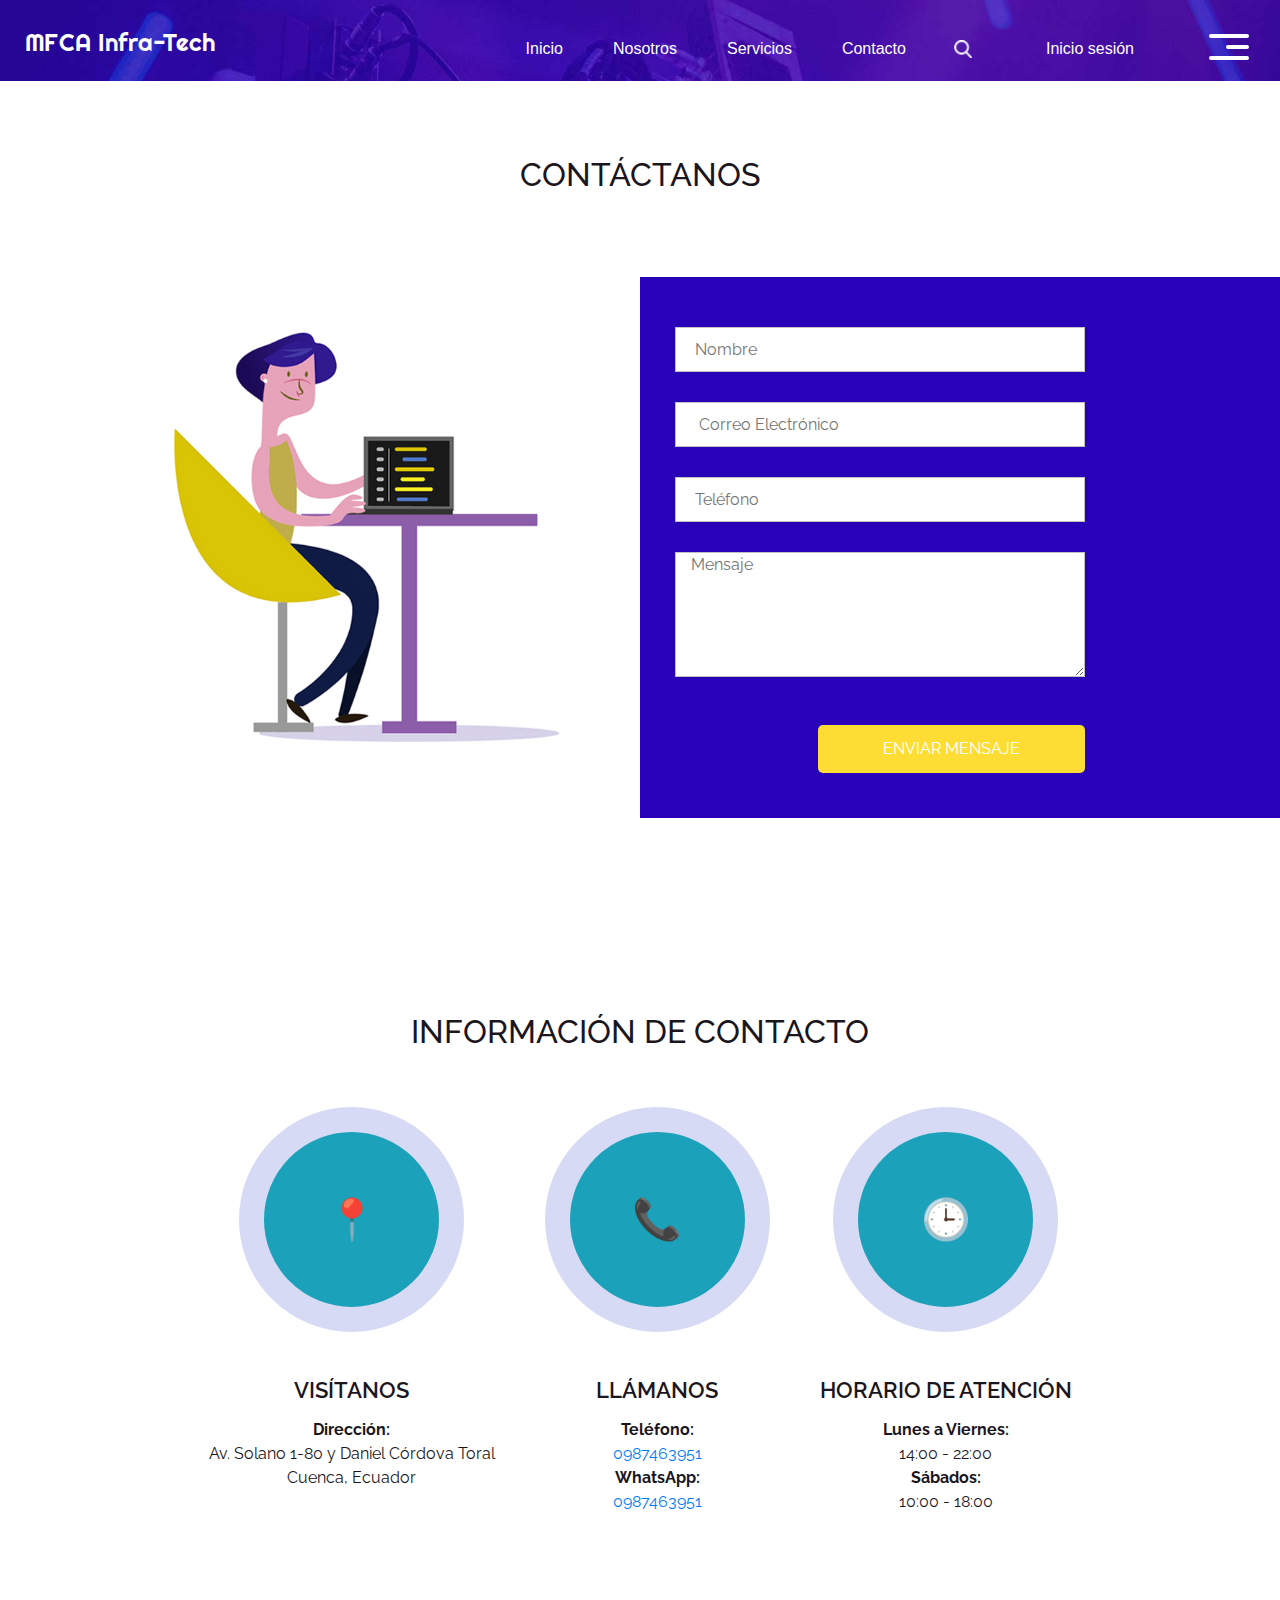
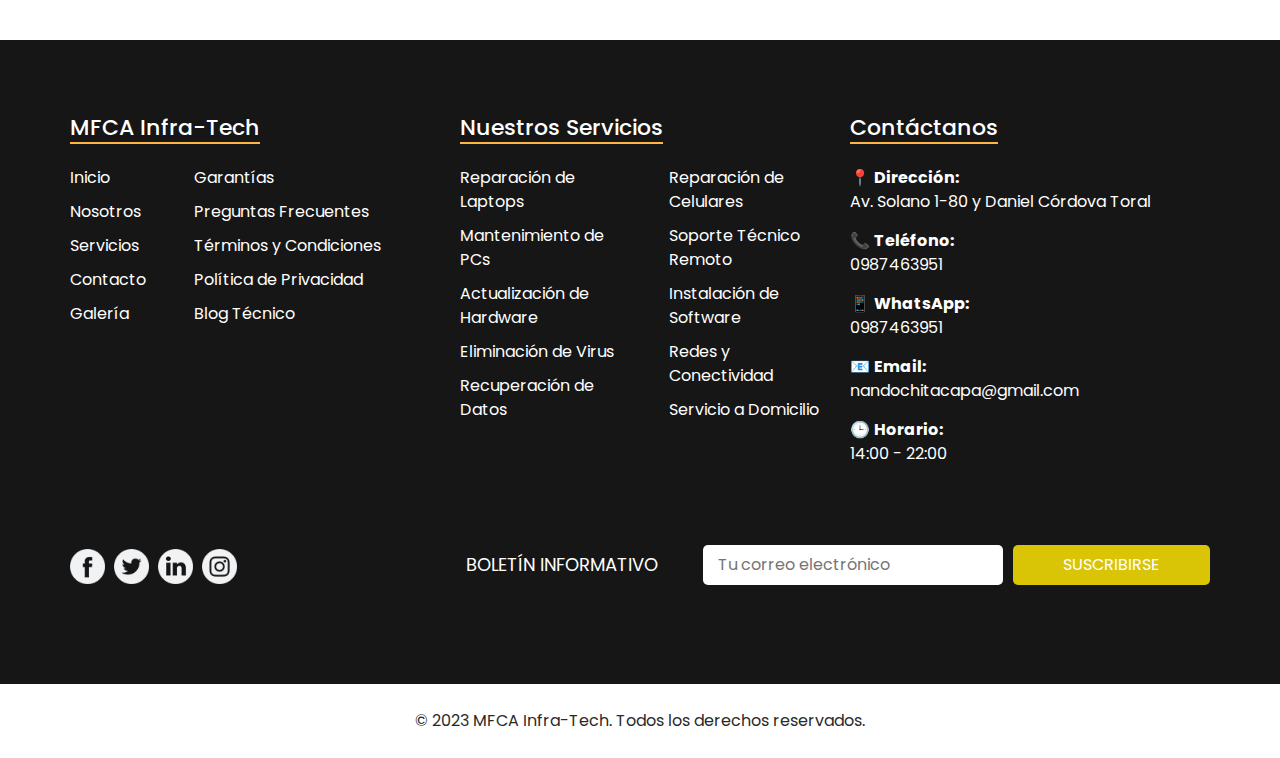
<file: contact.html>
<!DOCTYPE html>
<html>
  <head>
    <!-- Basic -->
    <meta charset="utf-8" />
    <meta http-equiv="X-UA-Compatible" content="IE=edge" />
    <!-- Mobile Metas -->
    <meta
      name="viewport"
      content="width=device-width, initial-scale=1, shrink-to-fit=no"
    />
    <!-- Site Metas -->
    <meta name="keywords" content="" />
    <meta name="description" content="" />
    <meta name="author" content="" />

    <title>MFCA - Contacto</title>

    <!-- slider stylesheet -->
    <link
      rel="stylesheet"
      type="text/css"
      href="https://cdnjs.cloudflare.com/ajax/libs/OwlCarousel2/2.1.3/assets/owl.carousel.min.css"
    />

    <!-- bootstrap core css -->
    <link rel="stylesheet" type="text/css" href="css/bootstrap.css" />

    <!-- fonts style -->
    <link
      href="https://fonts.googleapis.com/css?family=Poppins|Raleway:400,600|Righteous&display=swap"
      rel="stylesheet"
    />
    <!-- Custom styles for this template -->
    <link href="css/style.css" rel="stylesheet" />
    <!-- responsive style -->
    <link href="css/responsive.css" rel="stylesheet" />
  </head>

  <body>
    <div class="hero_area">
      <!-- header section strats -->
      <header class="header_section">
        <div class="container-fluid">
          <nav class="navbar navbar-expand-lg custom_nav-container">
            <a class="navbar-brand" href="index.html">
              <span>
                MFCA Infra-Tech
              </span>
            </a>

            <div class="navbar-collapse" id="">
              <!-- MENÚ PRINCIPAL (Escritorio) -->
              <div class="d-none d-lg-flex ml-auto flex-column flex-lg-row align-items-center mt-3">
                <!-- Menú principal agregado -->
                <ul class="navbar-nav">
                  <li class="nav-item">
                    <a class="nav-link" href="index.html">Inicio</a>
                  </li>
                  <li class="nav-item">
                    <a class="nav-link" href="about.html">Nosotros</a>
                  </li>
                  <li class="nav-item">
                    <a class="nav-link" href="feature.html">Servicios</a>
                  </li>
                  <li class="nav-item active">
                    <a class="nav-link" href="contact.html">Contacto</a>
                  </li>
                </ul>
                
                <form class="form-inline mb-3 mb-lg-0 ">
                  <button
                    class="btn  my-sm-0 nav_search-btn"
                    type="submit"
                  ></button>
                </form>
                <ul class="navbar-nav  mr-5">
                  <li class="nav-item mr-5">
                    <a class="nav-link" href="service.html">
                      <span>Inicio sesión</span>
                    </a>
                  </li>
                </ul>
              </div>

              <div class="custom_menu-btn">
                <button onclick="openNav()">
                  <span class="s-1"> </span>
                  <span class="s-2"> </span>
                  <span class="s-3"> </span>
                </button>
              </div>
              <div id="myNav" class="overlay">
                <div class="overlay-content">
                  <a href="index.html">Inicio</a>
                  <a href="about.html">Nosotros</a>
                  <a href="feature.html">Servicios</a>
                  <a href="contact.html">Contacto</a>
                </div>
              </div>
            </div>
          </nav>
        </div>
      </header>
      <!-- end header section -->
    </div>

    <!-- contact section -->
    <section class="contact_section layout_padding">
      <div class="container d-flex justify-content-center">
        <h2 class="text-uppercase">
          Contáctanos
        </h2>
      </div>
      <div class="container-fluid layout_padding-top">
        <div class="row">
          <div class="col-md-6">
            <div class="col-md-10 offset-md-2">
              <div class="contact_img-box">
                <img src="images/form-img.jpg" alt="Contacto MFCA Infra-Tech" />
              </div>
            </div>
          </div>
          <div class="col-md-6 form_bg px-0">
            <div class="col-md-10 px-0">
              <form action="">
                <div class="contact_form-container">
                  <div>
                    <div>
                      <input type="text" placeholder=" Nombre" required />
                    </div>
                    <div>
                      <input type="email" placeholder="  Correo Electrónico" required />
                    </div>

                    <div>
                      <input type="text" placeholder=" Teléfono" required />
                    </div>

                    <div>
                      <textarea
                        placeholder="Mensaje"
                        class="message_input"
                        rows="4"
                        required
                      ></textarea>
                    </div>
                    <div class="mt-3 d-flex justify-content-end">
                      <button type="submit">
                        Enviar Mensaje
                      </button>
                    </div>
                  </div>
                </div>
              </form>
            </div>
          </div>
        </div>
      </div>
    </section>
    <!-- end contact section -->

    <!-- contact info section -->
    <section class="about_section layout_padding">
      <div class="container">
        <h2 class="text-uppercase text-center">
          Información de Contacto
        </h2>
      </div>

      <div class="container">
        <div class="about_card-container layout_padding2-top">
          <div class="about_card">
            <div class="about-detail">
              <div class="about_img-container">
                <div class="about_img-box">
                  <span style="font-size: 40px;">📍</span>
                </div>
              </div>
              <div class="card_detail-ox">
                <h4>
                  VISÍTANOS
                </h4>
                <p>
                  <strong>Dirección:</strong><br>
                  Av. Solano 1-80 y Daniel Córdova Toral<br>
                  Cuenca, Ecuador
                </p>
              </div>
            </div>
          </div>
          <div class="about_card">
            <div class="about-detail">
              <div class="about_img-container">
                <div class="about_img-box">
                  <span style="font-size: 40px;">📞</span>
                </div>
              </div>
              <div class="card_detail-ox">
                <h4>
                  LLÁMANOS
                </h4>
                <p>
                  <strong>Teléfono:</strong><br>
                  <a href="tel:0987463951">0987463951</a><br>
                  <strong>WhatsApp:</strong><br>
                  <a href="https://wa.me/593987463951" target="_blank">0987463951</a>
                </p>
              </div>
            </div>
          </div>
          <div class="about_card">
            <div class="about-detail">
              <div class="about_img-container">
                <div class="about_img-box">
                  <span style="font-size: 40px;">🕒</span>
                </div>
              </div>
              <div class="card_detail-ox">
                <h4>
                  HORARIO DE ATENCIÓN
                </h4>
                <p>
                  <strong>Lunes a Viernes:</strong><br>
                  14:00 - 22:00<br>
                  <strong>Sábados:</strong><br>
                  10:00 - 18:00
                </p>
              </div>
            </div>
          </div>
        </div>
      </div>
    </section>
    <!-- end contact info section -->

    <!-- info section -->
    <section class="info_section layout_padding">
      <div class="container info_content">
        <div>
          <div class="row">
            <div class="col-md-4">
              <div class="d-flex">
                <h5>
                  MFCA Infra-Tech
                </h5>
              </div>
              <div class="d-flex ">
                <ul>
                  <li>
                    <a href="index.html">
                      Inicio
                    </a>
                  </li>
                  <li>
                    <a href="about.html">
                      Nosotros
                    </a>
                  </li>
                  <li>
                    <a href="feature.html">
                      Servicios
                    </a>
                  </li>
                  <li>
                    <a href="contact.html">
                      Contacto
                    </a>
                  </li>
                  <li>
                    <a href="">
                      Galería
                    </a>
                  </li>
                </ul>
                <ul class="ml-3 ml-md-5">
                  <li>
                    <a href="">
                      Garantías
                    </a>
                  </li>
                  <li>
                    <a href="">
                      Preguntas Frecuentes
                    </a>
                  </li>
                  <li>
                    <a href="">
                      Términos y Condiciones
                    </a>
                  </li>
                  <li>
                    <a href="">
                      Política de Privacidad
                    </a>
                  </li>
                  <li>
                    <a href="">
                      Blog Técnico
                    </a>
                  </li>
                </ul>
              </div>
            </div>
            <div class="col-md-4">
              <div class="d-flex">
                <h5>
                  Nuestros Servicios
                </h5>
              </div>
              <div class="d-flex ">
                <ul>
                  <li>
                    <a href="">
                      Reparación de Laptops
                    </a>
                  </li>
                  <li>
                    <a href="">
                      Mantenimiento de PCs
                    </a>
                  </li>
                  <li>
                    <a href="">
                      Actualización de Hardware
                    </a>
                  </li>
                  <li>
                    <a href="">
                      Eliminación de Virus
                    </a>
                  </li>
                  <li>
                    <a href="">
                      Recuperación de Datos
                    </a>
                  </li>
                </ul>
                <ul class="ml-3 ml-md-5">
                  <li>
                    <a href="">
                      Reparación de Celulares
                    </a>
                  </li>
                  <li>
                    <a href="">
                      Soporte Técnico Remoto
                    </a>
                  </li>
                  <li>
                    <a href="">
                      Instalación de Software
                    </a>
                  </li>
                  <li>
                    <a href="">
                      Redes y Conectividad
                    </a>
                  </li>
                  <li>
                    <a href="">
                      Servicio a Domicilio
                    </a>
                  </li>
                </ul>
              </div>
            </div>
            <div class="col-md-4">
              <div class="d-flex">
                <h5>
                  Contáctanos
                </h5>
              </div>
              <div class="d-flex ">
                <ul style="list-style: none; padding-left: 0; color: #ffffff;">
                  <li style="margin-bottom: 15px;">
                    <span style="color: #ffffff;">📍</span> 
                    <strong style="color: #ffffff;">Dirección:</strong><br>
                    <span style="color: #ffffff;">Av. Solano 1-80 y Daniel Córdova Toral</span>
                  </li>
                  <li style="margin-bottom: 15px;">
                    <span style="color: #ffffff;">📞</span> 
                    <strong style="color: #ffffff;">Teléfono:</strong><br>
                    <a href="tel:0987463951" style="color: #ffffff;">0987463951</a>
                  </li>
                  <li style="margin-bottom: 15px;">
                    <span style="color: #ffffff;">📱</span> 
                    <strong style="color: #ffffff;">WhatsApp:</strong><br>
                    <a href="https://wa.me/593987463951" target="_blank" style="color: #ffffff;">0987463951</a>
                  </li>
                  <li style="margin-bottom: 15px;">
                    <span style="color: #ffffff;">📧</span> 
                    <strong style="color: #ffffff;">Email:</strong><br>
                    <a href="mailto:nandochitacapa@gmail.com" style="color: #ffffff;">nandochitacapa@gmail.com</a>
                  </li>
                  <li style="margin-bottom: 15px;">
                    <span style="color: #ffffff;">🕒</span> 
                    <strong style="color: #ffffff;">Horario:</strong><br>
                    <span style="color: #ffffff;">14:00 - 22:00</span>
                  </li>
                </ul>
              </div>
            </div>
          </div>
        </div>
        <div
          class="d-flex flex-column flex-lg-row justify-content-between align-items-center align-items-lg-baseline"
        >
          <div class="social-box">
            <a href="https://www.facebook.com/nando.chitacapa" target="_blank">
              <img src="images/fb.png" alt="Facebook" />
            </a>

            <a href="https://x.com/nando_mfca" target="_blank">
              <img src="images/twitter.png" alt="Twitter" />
            </a>
            <a href="https://www.linkedin.com/in/fernando-chitacapa-948b64389/" target="_blank">
              <img src="images/linkedin1.png" alt="LinkedIn" />
            </a>
            <a href="https://www.instagram.com/nando_mfca/" target="_blank">
              <img src="images/instagram1.png" alt="Instagram" />
            </a>
          </div>
          <div class="form_container mt-5">
            <form action="">
              <label for="subscribeMail">
                Boletín Informativo
              </label>
              <input
                type="email"
                placeholder="Tu correo electrónico"
                id="subscribeMail"
              />
              <button type="submit">
                Suscribirse
              </button>
            </form>
          </div>
        </div>
      </div>
    </section>

    <!-- end info section -->

    <!-- footer section -->
    <section class="container-fluid footer_section">
      <p>
        &copy; 2023 MFCA Infra-Tech. Todos los derechos reservados.
      </p>
    </section>
    <!-- footer section -->

    <script type="text/javascript" src="js/jquery-3.4.1.min.js"></script>
    <script type="text/javascript" src="js/bootstrap.js"></script>

    <script>
      function openNav() {
        document.getElementById("myNav").classList.toggle("menu_width");
        document
          .querySelector(".custom_menu-btn")
          .classList.toggle("menu_btn-style");
      }
    </script>
  </body>
</html>
</file>
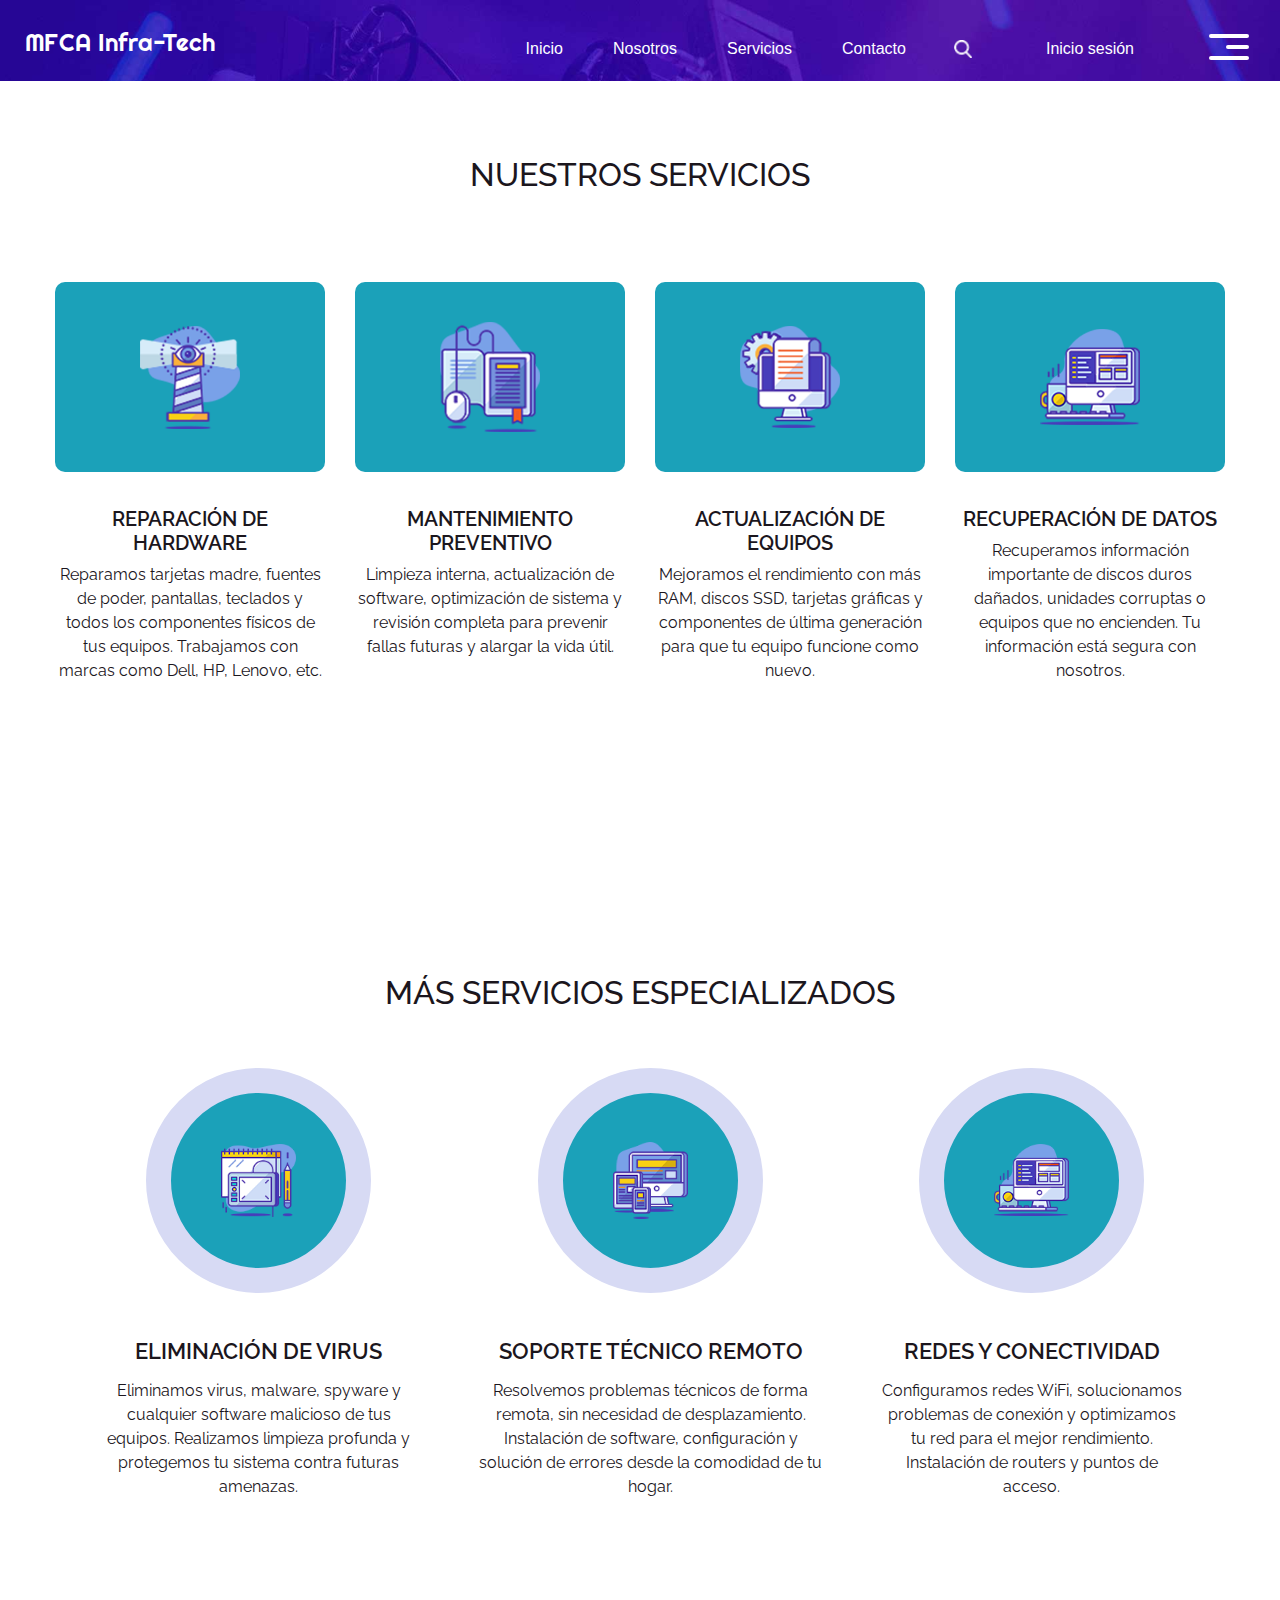
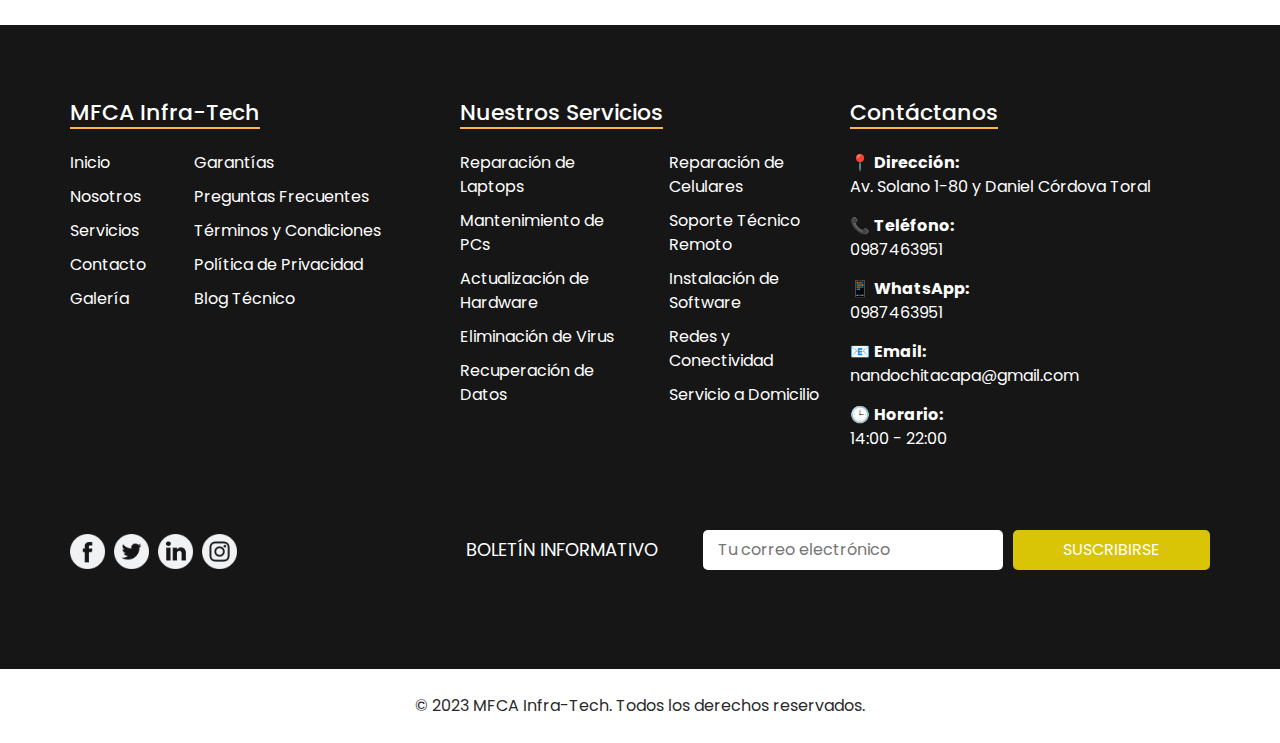
<file: feature.html>
<!DOCTYPE html>
<html>
  <head>
    <!-- Basic -->
    <meta charset="utf-8" />
    <meta http-equiv="X-UA-Compatible" content="IE=edge" />
    <!-- Mobile Metas -->
    <meta
      name="viewport"
      content="width=device-width, initial-scale=1, shrink-to-fit=no"
    />
    <!-- Site Metas -->
    <meta name="keywords" content="" />
    <meta name="description" content="" />
    <meta name="author" content="" />

    <title>MFCA - Servicios</title>

    <!-- slider stylesheet -->
    <link
      rel="stylesheet"
      type="text/css"
      href="https://cdnjs.cloudflare.com/ajax/libs/OwlCarousel2/2.1.3/assets/owl.carousel.min.css"
    />

    <!-- bootstrap core css -->
    <link rel="stylesheet" type="text/css" href="css/bootstrap.css" />

    <!-- fonts style -->
    <link
      href="https://fonts.googleapis.com/css?family=Poppins|Raleway:400,600|Righteous&display=swap"
      rel="stylesheet"
    />
    <!-- Custom styles for this template -->
    <link href="css/style.css" rel="stylesheet" />
    <!-- responsive style -->
    <link href="css/responsive.css" rel="stylesheet" />
  </head>

  <body>
    <div class="hero_area">
      <!-- header section strats -->
      <header class="header_section">
        <div class="container-fluid">
          <nav class="navbar navbar-expand-lg custom_nav-container">
            <a class="navbar-brand" href="index.html">
              <span>
                MFCA Infra-Tech
              </span>
            </a>

            <div class="navbar-collapse" id="">
              <!-- MENÚ PRINCIPAL (Escritorio) -->
              <div class="d-none d-lg-flex ml-auto flex-column flex-lg-row align-items-center mt-3">
                <!-- Menú principal agregado -->
                <ul class="navbar-nav">
                  <li class="nav-item">
                    <a class="nav-link" href="index.html">Inicio</a>
                  </li>
                  <li class="nav-item">
                    <a class="nav-link" href="about.html">Nosotros</a>
                  </li>
                  <li class="nav-item active">
                    <a class="nav-link" href="feature.html">Servicios</a>
                  </li>
                  <li class="nav-item">
                    <a class="nav-link" href="contact.html">Contacto</a>
                  </li>
                </ul>
                
                <form class="form-inline mb-3 mb-lg-0 ">
                  <button
                    class="btn  my-sm-0 nav_search-btn"
                    type="submit"
                  ></button>
                </form>
                <ul class="navbar-nav  mr-5">
                  <li class="nav-item mr-5">
                    <a class="nav-link" href="service.html">
                      <span>Inicio sesión</span>
                    </a>
                  </li>
                </ul>
              </div>

              <div class="custom_menu-btn">
                <button onclick="openNav()">
                  <span class="s-1"> </span>
                  <span class="s-2"> </span>
                  <span class="s-3"> </span>
                </button>
              </div>
              <div id="myNav" class="overlay">
                <div class="overlay-content">
                  <a href="index.html">Inicio</a>
                  <a href="about.html">Nosotros</a>
                  <a href="feature.html">Servicios</a>
                  <a href="contact.html">Contacto</a>
                </div>
              </div>
            </div>
          </nav>
        </div>
      </header>
      <!-- end header section -->
    </div>

    <!-- feature section  -->
    <section class="feature_section layout_padding">
      <div class="container">
        <h2 class="text-uppercase">
          Nuestros Servicios
        </h2>
      </div>
      <div class="">
        <div class="feature_card-container layout_padding2">
          <div class="feature_card">
            <div class="feature_img-container">
              <div class="feature_img-box">
                <img src="images/f1.png" alt="Reparación de Hardware" />
              </div>
            </div>
            <div class="feature_detail-box">
              <h4>
                REPARACIÓN DE HARDWARE
              </h4>
              <p>
                Reparamos tarjetas madre, fuentes de poder, pantallas, 
                teclados y todos los componentes físicos de tus equipos. 
                Trabajamos con marcas como Dell, HP, Lenovo, etc.
              </p>
            </div>
          </div>
          <div class="feature_card">
            <div class="feature_img-container">
              <div class="feature_img-box">
                <img src="images/f2.png" alt="Mantenimiento Preventivo" />
              </div>
            </div>
            <div class="feature_detail-box">
              <h4>
                MANTENIMIENTO PREVENTIVO
              </h4>
              <p>
                Limpieza interna, actualización de software, 
                optimización de sistema y revisión completa para 
                prevenir fallas futuras y alargar la vida útil.
              </p>
            </div>
          </div>
          <div class="feature_card">
            <div class="feature_img-container">
              <div class="feature_img-box">
                <img src="images/f3.png" alt="Actualización de Equipos" />
              </div>
            </div>
            <div class="feature_detail-box">
              <h4>
                ACTUALIZACIÓN DE EQUIPOS
              </h4>
              <p>
                Mejoramos el rendimiento con más RAM, discos SSD, 
                tarjetas gráficas y componentes de última generación 
                para que tu equipo funcione como nuevo.
              </p>
            </div>
          </div>
          <div class="feature_card">
            <div class="feature_img-container">
              <div class="feature_img-box">
                <img src="images/f4.png" alt="Recuperación de Datos" />
              </div>
            </div>
            <div class="feature_detail-box">
              <h4>
                RECUPERACIÓN DE DATOS
              </h4>
              <p>
                Recuperamos información importante de discos duros 
                dañados, unidades corruptas o equipos que no encienden. 
                Tu información está segura con nosotros.
              </p>
            </div>
          </div>
        </div>
      </div>
    </section>

    <!-- end feature section -->

    <!-- additional services section -->
    <section class="about_section layout_padding">
      <div class="container">
        <h2 class="text-uppercase">
          Más Servicios Especializados
        </h2>
      </div>

      <div class="container">
        <div class="about_card-container layout_padding2-top">
          <div class="about_card">
            <div class="about-detail">
              <div class="about_img-container">
                <div class="about_img-box">
                  <img src="images/work1.png" alt="Eliminación de Virus" />
                </div>
              </div>
              <div class="card_detail-ox">
                <h4>
                  ELIMINACIÓN DE VIRUS
                </h4>
                <p>
                  Eliminamos virus, malware, spyware y cualquier 
                  software malicioso de tus equipos. Realizamos 
                  limpieza profunda y protegemos tu sistema contra 
                  futuras amenazas.
                </p>
              </div>
            </div>
          </div>
          <div class="about_card">
            <div class="about-detail">
              <div class="about_img-container">
                <div class="about_img-box">
                  <img src="images/work2.png" alt="Soporte Técnico Remoto" />
                </div>
              </div>
              <div class="card_detail-ox">
                <h4>
                  SOPORTE TÉCNICO REMOTO
                </h4>
                <p>
                  Resolvemos problemas técnicos de forma remota, 
                  sin necesidad de desplazamiento. Instalación de 
                  software, configuración y solución de errores 
                  desde la comodidad de tu hogar.
                </p>
              </div>
            </div>
          </div>
          <div class="about_card">
            <div class="about-detail">
              <div class="about_img-container">
                <div class="about_img-box">
                  <img src="images/work3.png" alt="Redes y Conectividad" />
                </div>
              </div>
              <div class="card_detail-ox">
                <h4>
                  REDES Y CONECTIVIDAD
                </h4>
                <p>
                  Configuramos redes WiFi, solucionamos problemas 
                  de conexión y optimizamos tu red para el mejor 
                  rendimiento. Instalación de routers y puntos de acceso.
                </p>
              </div>
            </div>
          </div>
        </div>
      </div>
    </section>
    <!-- end additional services section -->

    <!-- info section -->
    <section class="info_section layout_padding">
      <div class="container info_content">
        <div>
          <div class="row">
            <div class="col-md-4">
              <div class="d-flex">
                <h5>
                  MFCA Infra-Tech
                </h5>
              </div>
              <div class="d-flex ">
                <ul>
                  <li>
                    <a href="index.html">
                      Inicio
                    </a>
                  </li>
                  <li>
                    <a href="about.html">
                      Nosotros
                    </a>
                  </li>
                  <li>
                    <a href="feature.html">
                      Servicios
                    </a>
                  </li>
                  <li>
                    <a href="contact.html">
                      Contacto
                    </a>
                  </li>
                  <li>
                    <a href="">
                      Galería
                    </a>
                  </li>
                </ul>
                <ul class="ml-3 ml-md-5">
                  <li>
                    <a href="">
                      Garantías
                    </a>
                  </li>
                  <li>
                    <a href="">
                      Preguntas Frecuentes
                    </a>
                  </li>
                  <li>
                    <a href="">
                      Términos y Condiciones
                    </a>
                  </li>
                  <li>
                    <a href="">
                      Política de Privacidad
                    </a>
                  </li>
                  <li>
                    <a href="">
                      Blog Técnico
                    </a>
                  </li>
                </ul>
              </div>
            </div>
            <div class="col-md-4">
              <div class="d-flex">
                <h5>
                  Nuestros Servicios
                </h5>
              </div>
              <div class="d-flex ">
                <ul>
                  <li>
                    <a href="">
                      Reparación de Laptops
                    </a>
                  </li>
                  <li>
                    <a href="">
                      Mantenimiento de PCs
                    </a>
                  </li>
                  <li>
                    <a href="">
                      Actualización de Hardware
                    </a>
                  </li>
                  <li>
                    <a href="">
                      Eliminación de Virus
                    </a>
                  </li>
                  <li>
                    <a href="">
                      Recuperación de Datos
                    </a>
                  </li>
                </ul>
                <ul class="ml-3 ml-md-5">
                  <li>
                    <a href="">
                      Reparación de Celulares
                    </a>
                  </li>
                  <li>
                    <a href="">
                      Soporte Técnico Remoto
                    </a>
                  </li>
                  <li>
                    <a href="">
                      Instalación de Software
                    </a>
                  </li>
                  <li>
                    <a href="">
                      Redes y Conectividad
                    </a>
                  </li>
                  <li>
                    <a href="">
                      Servicio a Domicilio
                    </a>
                  </li>
                </ul>
              </div>
            </div>
            <div class="col-md-4">
              <div class="d-flex">
                <h5>
                  Contáctanos
                </h5>
              </div>
              <div class="d-flex ">
                <ul style="list-style: none; padding-left: 0; color: #ffffff;">
                  <li style="margin-bottom: 15px;">
                    <span style="color: #ffffff;">📍</span> 
                    <strong style="color: #ffffff;">Dirección:</strong><br>
                    <span style="color: #ffffff;">Av. Solano 1-80 y Daniel Córdova Toral</span>
                  </li>
                  <li style="margin-bottom: 15px;">
                    <span style="color: #ffffff;">📞</span> 
                    <strong style="color: #ffffff;">Teléfono:</strong><br>
                    <a href="tel:0987463951" style="color: #ffffff;">0987463951</a>
                  </li>
                  <li style="margin-bottom: 15px;">
                    <span style="color: #ffffff;">📱</span> 
                    <strong style="color: #ffffff;">WhatsApp:</strong><br>
                    <a href="https://wa.me/593987463951" target="_blank" style="color: #ffffff;">0987463951</a>
                  </li>
                  <li style="margin-bottom: 15px;">
                    <span style="color: #ffffff;">📧</span> 
                    <strong style="color: #ffffff;">Email:</strong><br>
                    <a href="mailto:nandochitacapa@gmail.com" style="color: #ffffff;">nandochitacapa@gmail.com</a>
                  </li>
                  <li style="margin-bottom: 15px;">
                    <span style="color: #ffffff;">🕒</span> 
                    <strong style="color: #ffffff;">Horario:</strong><br>
                    <span style="color: #ffffff;">14:00 - 22:00</span>
                  </li>
                </ul>
              </div>
            </div>
          </div>
        </div>
        <div
          class="d-flex flex-column flex-lg-row justify-content-between align-items-center align-items-lg-baseline"
        >
          <div class="social-box">
            <a href="https://www.facebook.com/nando.chitacapa" target="_blank">
              <img src="images/fb.png" alt="Facebook" />
            </a>

            <a href="https://x.com/nando_mfca" target="_blank">
              <img src="images/twitter.png" alt="Twitter" />
            </a>
            <a href="https://www.linkedin.com/in/fernando-chitacapa-948b64389/" target="_blank">
              <img src="images/linkedin1.png" alt="LinkedIn" />
            </a>
            <a href="https://www.instagram.com/nando_mfca/" target="_blank">
              <img src="images/instagram1.png" alt="Instagram" />
            </a>
          </div>
          <div class="form_container mt-5">
            <form action="">
              <label for="subscribeMail">
                Boletín Informativo
              </label>
              <input
                type="email"
                placeholder="Tu correo electrónico"
                id="subscribeMail"
              />
              <button type="submit">
                Suscribirse
              </button>
            </form>
          </div>
        </div>
      </div>
    </section>

    <!-- end info section -->

    <!-- footer section -->
    <section class="container-fluid footer_section">
      <p>
        &copy; 2023 MFCA Infra-Tech. Todos los derechos reservados.
      </p>
    </section>
    <!-- footer section -->

    <script type="text/javascript" src="js/jquery-3.4.1.min.js"></script>
    <script type="text/javascript" src="js/bootstrap.js"></script>

    <script>
      function openNav() {
        document.getElementById("myNav").classList.toggle("menu_width");
        document
          .querySelector(".custom_menu-btn")
          .classList.toggle("menu_btn-style");
      }
    </script>
  </body>
</html>
</file>
<file: css/style.css>
body {
  font-family: "Raleway", sans-serif;
  color: #1b161d;
  background-color: #ffffff;
}

.body-bg {
  background-image: url(../images/body-bg.png);
  background-size: cover;
  background-repeat: no-repeat;
}

.layout_padding {
  padding: 75px 0;
}

.layout_padding2 {
  padding: 45px 0;
}

.layout_padding2-top {
  padding-top: 45px;
}

.layout_padding2-bottom {
  padding-bottom: 45px;
}

.layout_padding-top {
  padding-top: 75px;
}

.layout_padding-bottom {
  padding-bottom: 75px;
}

/*header section*/

.hero_area {
  background-color: #2801b9;
  background-image: url(../images/hero.jpg);
  background-repeat: no-repeat;
  background-size: cover;
}

.header_section .container-fluid {
  padding-right: 25px;
  padding-left: 25px;
}

.header_section .nav_container {
  margin: 0 auto;
}

.custom_nav-container.navbar-expand-lg .navbar-nav .nav-link img {
  width: 22px;
  margin-right: 15px;
}

.custom_nav-container.navbar-expand-lg .navbar-nav .nav-link {
  padding: 0px 25px;
  color: #fefeff;
  text-align: center;
  font-family: "Roboto", sans-serif;
}

.custom_menu-btn {
  z-index: 9;
  position: absolute;
  right: 0;
  top: 14px;
}

.custom_menu-btn button {
  margin-top: 12px;
  outline: none;
  border: none;
  background-color: transparent;
}

.custom_menu-btn button span {
  display: block;
  width: 40px;
  height: 4px;
  background-color: #fff;
  margin: 7px 0;
  transition: all 0.3s;
  border-radius: 5px;
}

.custom_menu-btn .s-2 {
  width: 23px;
  margin-left: auto;
}

.menu_btn-style {
  position: fixed;
  right: 12px;
  top: 14px;
}

.custom_menu-btn .s-2 {
  transition: all 0.1s;
}

.menu_btn-style button .s-1 {
  transform: rotate(45deg) translateY(17px);
}

.menu_btn-style button .s-2 {
  transform: translateX(100px);
}

.menu_btn-style button .s-3 {
  transform: rotate(-45deg) translateY(-17px);
}

.overlay {
  height: 100%;
  width: 0;
  position: fixed;
  z-index: 1;
  top: 0;
  left: 0;
  background-color: rgba(40, 1, 185, 0.9);
  overflow-x: hidden;
  transition: 0.5s;
}

.overlay .closebtn {
  position: absolute;
  top: 0;
  right: 30px;
  font-size: 60px;
}

.overlay a {
  padding: 0px;
  text-decoration: none;
  font-size: 22px;
  color: #f1f1f1;
  display: block;
  transition: 0.3s;
  text-transform: uppercase;
}

.overlay-content {
  position: relative;
  top: 25%;
  width: 100%;
  text-align: center;
  margin-top: 30px;
}

.menu_width {
  width: 100%;
}

a,
a:hover,
a:focus {
  text-decoration: none;
}

a:hover,
a:focus {
  color: initial;
}

.btn,
.btn:focus {
  outline: none !important;
  box-shadow: none;
}

.custom_nav-container .nav_search-btn {
  background-image: url(../images/search-icon.png);
  background-size: 18px;
  background-repeat: no-repeat;
  width: 35px;
  height: 35px;
  padding: 0;
  border: none;
  margin: 0 40px 0 15px;
  background-position: center;
}

.navbar-brand {
  display: flex;
  align-items: center;
}

.navbar-brand img {
  width: 40px;
  margin-right: 5px;
}

.navbar-brand span {
  font-family: "Righteous", cursive;
  font-size: 24px;
  font-weight: 500;
  color: #fefeff;
  margin-top: 5px;
}

.custom_nav-container {
  z-index: 99999;
  padding: 15px 0;
}

.custom_nav-container .navbar-toggler {
  outline: none;
}

.custom_nav-container .navbar-toggler .navbar-toggler-icon {
  background-image: url(../images/menu.png);
  background-size: 55px;
}

.quote_btn-container a {
  display: inline-block;
  padding: 5px 15px;
  background-color: #fc5d35;
  color: #f7f7f7;
  font-size: 14px;
  text-transform: uppercase;
}

/*end header section*/

/* slider section */

.slider_section {
  padding-top: 75px;
}

.slider_item-box {
  width: 100%;
  height: 100%;
}

.slider_item-box .container {
  height: 100%;
}

.slider_img-box {
  width: 85%;
  margin: 0 auto;
}

.slider_img-box img {
  width: 100%;
}

.slider_item-container {
  width: 90%;
  margin: 0 auto;
  display: flex;
  flex-direction: column;
  align-items: center;
}

.slider_item-detail {
  text-align: center;
  color: #fff;
}

.slider_item-detail h1 {
  font-weight: 600;
}

.slider_item-detail p {
  margin: 40px 0 45px 0;
}

/*codigo para boton de WhatsApp*/
.slider_item-detail a {
  display: inline-block;
  background-color: #25D366;
  color: #fff;
  font-size: 15px;
  border-radius: 10px;
  padding: 10px 40px;
}

/*verde mas oscuro al pasar el mouse */
.slider_item-detail a:hover {
  background-color: #128C7E;
  color: #fff;
}

.slider_item-imgbox {
  margin-top: 45px;
  width: 75%;
}

.slider_item-imgbox img {
  width: 100%;
}

.slider_section #carouselExampleControls,
.carousel-inner,
.carousel-item {
  height: 100%;
}

.slider_section .carousel-control-prev,
.slider_section .carousel-control-next {
  position: absolute;
  top: 50%;
  width: 45px;
  height: 45px;
  border: none;
  border-radius: 100%;
  opacity: 1;
  background-repeat: no-repeat;
  background-size: 28px;
  background-position: center;
  background-color: #fff;
  transform: translateY(-50%);
}

.slider_section .carousel-control-prev:hover,
.slider_section .carousel-control-next:hover {
  background-color: #292727;
  background-size: 12px;
}

.slider_section .carousel-control-prev {
  left: 2%;
  background-image: url(../images/left-black-arrow.png);
}

.slider_section .carousel-control-next {
  right: 2%;
  background-image: url(../images/right-black-arrow.png);
}

.slider_section .carousel-control-prev:hover {
  background-image: url(../images/prev.png);
}

.slider_section .carousel-control-next:hover {
  background-image: url(../images/next.png);
}

/* end slider section */

/* about section */
.about_section {
  margin-top: 45px;
  text-align: center;
}

.about_section h2 {
  text-transform: uppercase;
}

.about_section h4 {
  font-size: 22px;
  font-weight: 600;
}

.about_card-container {
  display: flex;
  justify-content: center;
}

.about_card .about-detail {
  padding: 2px 25px 35px 25px;
}

.about_img-container {
  width: 225px;
  background-color: #1ba1b9;
  height: 225px;
  border-radius: 100%;
  display: flex;
  justify-content: center;
  align-items: center;
  border: 25px solid #d7daf4;
  margin: 0 auto 45px auto;
}

.about_card .about_img-box {
  width: 75px;
}

.about_card .about-detail p {
  margin-top: 15px;
}

.about_card img {
  width: 100%;
}

/* end about section */

/* client section */

/* who section */
.who_section {
  background-color: #2801b9;
}

.who_container {
  display: flex;
  align-items: center;
  justify-content: space-between;
  padding: 0 15px;
}

.who_section {
  color: #fff;
}

.who_section .who_img-box {
  background-color: #fff;
  border-radius: 100%;
  padding: 50px;
  transform: scale(1.01) translateX(-10%);
  overflow: hidden;
  width: 60%;
}

.who_img-box img {
  width: 100%;
}

.who_section .who_deail-box {
  text-align: right;
  width: 40%;
}

.who_section .who_deail-box p {
  margin: 45px 0 50px 0;
}

.who_section .who_deail-box a {
  display: inline-block;
  background-color: #25D366;
  color: #fff;
  font-size: 15px;
  border-radius: 10px;
  padding: 12px 32px;
}

.who_container {
  display: flex;
}

/* end who section */

/* feature section */

.feature_section {
  text-align: center;
}

.feature_card-container {
  display: flex;
  flex-wrap: wrap;
  justify-content: center;
}

.feature_img-container {
  background-color: #1ba1b9;
  display: flex;
  justify-content: center;
  align-items: center;
  height: 190px;
  border-radius: 10px;
}

.feature_img-box {
  width: 100px;
}

.feature_card {
  width: 300px;
  padding: 0 15px;
  margin: 35px 0;
}

.feature_card h5 {
  text-transform: uppercase;
}

.feature_card img {
  width: 100%;
}

.feature_detail-box {
  margin: 35px auto 0 auto;
}

.feature_detail-box h4 {
  font-weight: 600;
  font-size: 20px;
}

/* end feature section */

/* contact section */
.contact_section .row {
  align-items: center;
}

.form_bg {
  background-color: #2801b9;
}

.contact_section h2 {
  text-align: center;
  text-transform: uppercase;
}

.contact_section p {
  color: #787877;
  text-align: center;
  font-size: 20px;
  margin-bottom: 0;
}

.contact_section input,
.contact_section textarea {
  outline: none;
  border: 1px solid #c1c1c2;
  width: 100%;
  height: 45px;
  padding: 0 15px;
  margin-top: 5px;
  margin-bottom: 25px;
}

.contact_section .message_input {
  height: 125px;
}

.contact_form-container {
  padding: 45px 35px;
  width: 90%;
}

.contact_form-container button {
  border: none;
  background-color: #fddd33;
  color: #fff;
  padding: 12px 65px;
  font-size: 16px;
  border-radius: 5px;
  text-transform: uppercase;
}

.contact_img-box img {
  width: 100%;
}

/* contact section */

/* info section */
.info_section {
  position: relative;
  background-color: #161616;
  font-family: "Poppins", sans-serif;
}

.info_section img {
  width: 100%;
}

.info_section ul {
  padding: 0;
}

.info_section ul li {
  list-style-type: none;
  margin: 10px 0;
}

.info_section ul li a,
.info_section ul li a:hover {
  color: #fff;
}

.info_section h5 {
  margin-bottom: 12px;
  font-size: 22px;
  color: #fff;
  border-bottom: 2px solid #feb543;
}

.info_section .social-box {
  margin: 25px 0;
}

.info_section .social-box img {
  width: 35px;
  margin-right: 5px;
}

.form_container form {
  display: flex;
  align-items: center;
}

.info_section .form_container label {
  margin: 0;
  font-size: 18px;
  text-transform: uppercase;
  color: #fff;
}

.info_section .form_container input {
  width: 300px;
  height: 40px;
  border-radius: 5px;
  border: none;
  outline: none;
  padding-left: 15px;
  background-color: #fff;
  margin-left: 45px;
  margin-right: 10px;
}

.info_section .form_container button {
  background-color: #d9c406;
  border: none;
  outline: none;
  color: #fff;
  padding: 8px 50px;
  text-transform: uppercase;
  font-size: 16px;
  border-radius: 5px;
  text-transform: uppercase;
}

/* end info section */

/* footer section*/

.footer_section {
  font-family: "Poppins", sans-serif;
  background-color: #ffffff;
  padding: 25px 20px;
}

.footer_section p {
  color: #292929;
  margin: 0;
  text-align: center;
}

.footer_section a {
  color: #292929;
}

/* end footer section*/
</file>
<file: css/responsive.css>
@media (max-width: 1120px) {
    .hero_area {
        height: auto;
    }

    .slider_section {
        padding-bottom: 175px;
    }

    .slider_section .carousel_btn-container {
        top: 130%;
    }
}

@media (max-width: 992px) {
    .navbar-collapse {
        flex: 0;
    }

    .about_card-container {
        flex-wrap: wrap;
    }

    .who_section .who_deail-box {
        width: 95%;
        margin: 45px 0;
    }

}

@media (max-width: 768px) {
    .slider_detail {
        padding: 25px 15px;
        text-align: center;
    }

    .slider_section .carousel_btn-container {
        top: 112%;
    }

    .who_container {
        flex-direction: column;
    }

    .who_section .who_img-box {
        width: 90%;
    }

    .contact_form-container {
        width: 100%;
        padding: 45px 15px;
    }

    .contact_form-container button {
        margin: 0 auto;
    }

    .form_container form {
        flex-direction: column;
    }

    .info_section .form_container input {
        width: 100%;
        margin: 20px 0;
    }
}

@media (max-width: 576px) {
    .info_section::before {
        clip-path: polygon(0 175px, 100% 0, 100% 100%, 0% 100%);
    }

    .info_content {
        margin-top: 150px;
    }

    .slider_section .carousel-control-prev,
    .slider_section .carousel-control-next {
        display: none;
    }

    .slider_section {
        padding-top: 50px;
        padding-bottom: 0;
    }

    .slider_item-imgbox {
        width: 100%;
    }
}

@media (max-width: 480px) {}

@media (max-width: 400px) {}

@media (max-width: 360px) {}

@media (min-width: 1200px) {
    .container {
        max-width: 1170px;
    }

}
</file>
